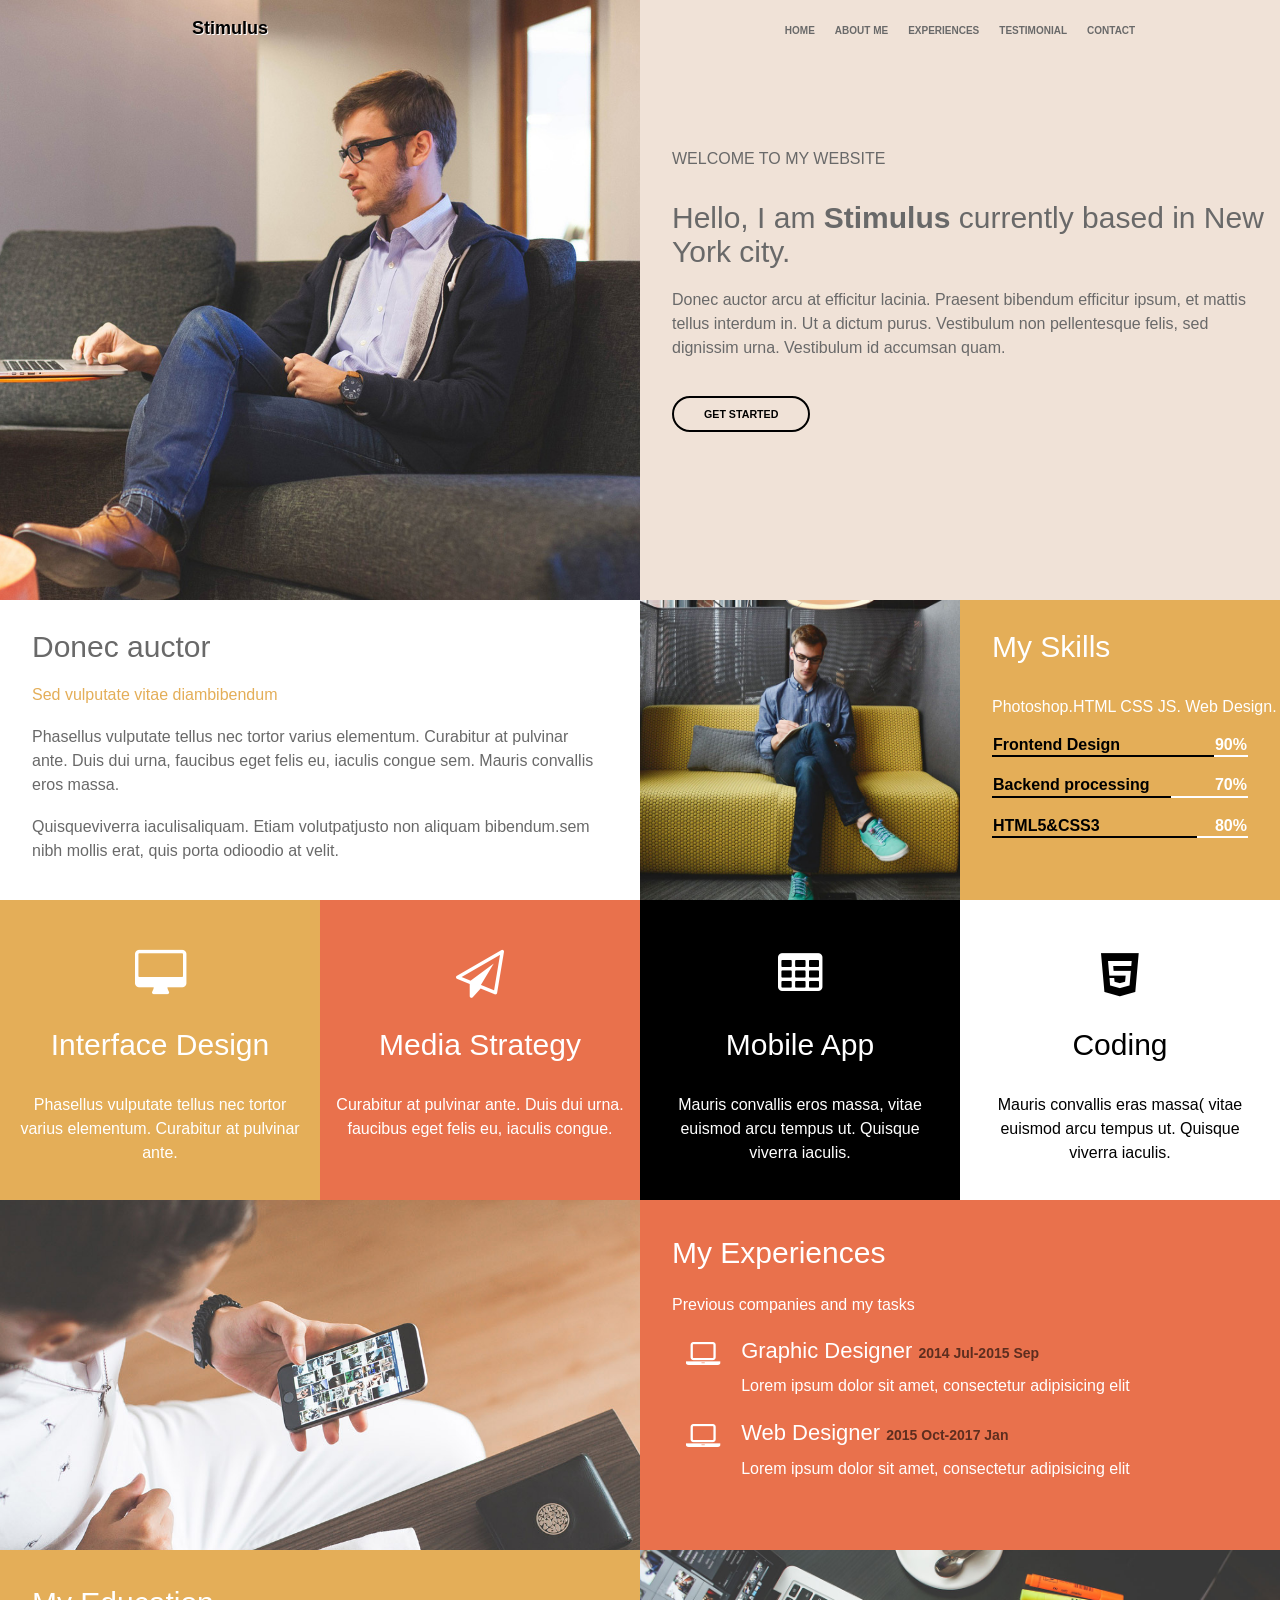
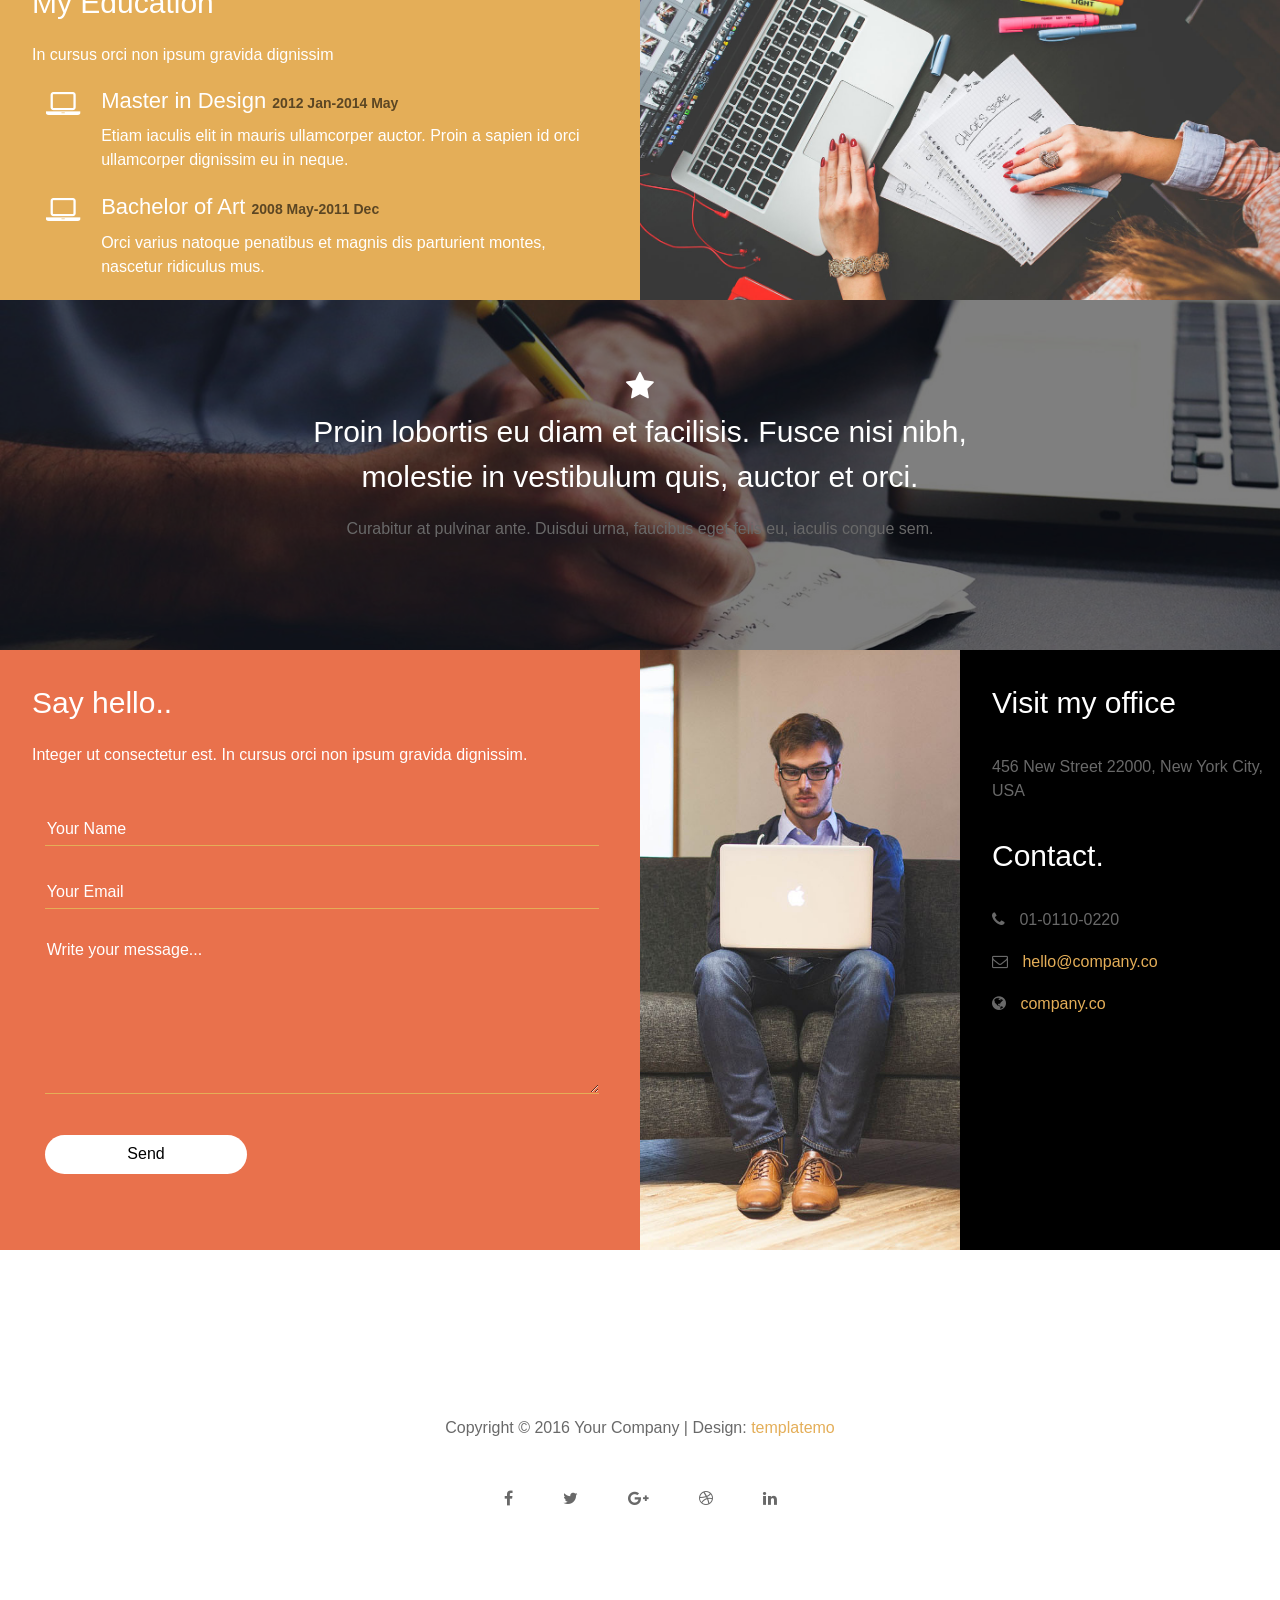
<file: test page_финал по БЭМ/index.html>
<!DOCTYPE html>
<html>

<head>
    <meta charset="utf-8">
    <title>Пробная страничка</title>
    <link rel="stylesheet" href="styles/normalize.css">
    <link rel="stylesheet" href="fonts/font-awesome.css">
    <link rel="stylesheet" href="fonts/font-awesome.min.css">

    <link rel="stylesheet" href="styles/body-page.css">

    <link rel="stylesheet" href="styles/header/header-base.css">
    <link rel="stylesheet" href="styles/header/header-base__logo.css">
    <link rel="stylesheet" href="styles/header/header-base__nav.css">
    <link rel="stylesheet" href="styles/header/nav-list/nav-list.css">
    <link rel="stylesheet" href="styles/header/nav-list/nav-list__stroka.css">
    <link rel="stylesheet" href="styles/header/nav-list/nav-list__link.css">

    <link rel="stylesheet" href="styles/main/main-base.css">

    <link rel="stylesheet" href="styles/main/blok-100-base/blok-100-base.css">
    <link rel="stylesheet" href="styles/main/blok-100-base/blok-100-base_heigh_350.css">
    <link rel="stylesheet" href="styles/main/blok-100-base/blok-100-base_back_picture6.css">
    <link rel="stylesheet" href="styles/main/blok-100-base/blok-100-base_back_shadow.css">
    <link rel="stylesheet" href="styles/main/blok-100-base/blok-100-base__text-style-big.css">
    <link rel="stylesheet" href="styles/main/blok-100-base/blok-100-base__text-style-small.css">


    <link rel="stylesheet" href="styles/main/blok-50-base/blok-50-base.css">
    <link rel="stylesheet" href="styles/main/blok-50-base/blok-50-base_heigh_300.css">
    <link rel="stylesheet" href="styles/main/blok-50-base/blok-50-base_heigh_350.css">
    <link rel="stylesheet" href="styles/main/blok-50-base/blok-50-base_heigh_600.css">
    <link rel="stylesheet" href="styles/main/blok-50-base/blok-50-base_back_picture3.css">
    <link rel="stylesheet" href="styles/main/blok-50-base/blok-50-base_back_picture4.css">
    <link rel="stylesheet" href="styles/main/blok-50-base/blok-50-base_back_picture5.css">
    <link rel="stylesheet" href="styles/main/blok-50-base/blok-50-base_back_color-bej.css">
    <link rel="stylesheet" href="styles/main/blok-50-base/blok-50-base_back_color-yellow.css">
    <link rel="stylesheet" href="styles/main/blok-50-base/blok-50-base_back_color-orange.css">
    <link rel="stylesheet" href="styles/main/blok-50-base/blok-50-base__text.css">
    <link rel="stylesheet" href="styles/main/blok-50-base/blok-50-base__text_heigh.css">
    <link rel="stylesheet" href="styles/main/blok-50-base/blok-50-base__text_gray.css">
    <link rel="stylesheet" href="styles/main/blok-50-base/blok-50-base__text_white.css">
    <link rel="stylesheet" href="styles/main/blok-50-base/blok-50-base__text_gold.css">
    <link rel="stylesheet" href="styles/main/blok-50-base/blok-50-base__button-start.css">
    <link rel="stylesheet" href="styles/main/blok-50-base/table-info/table-info.css">
    <link rel="stylesheet" href="styles/main/blok-50-base/table-info/table-info__sign.css">
    <link rel="stylesheet" href="styles/main/blok-50-base/table-info/table-info__text.css">
    <link rel="stylesheet" href="styles/main/blok-50-base/table-info/table-info__text_big.css">
    <link rel="stylesheet" href="styles/main/blok-50-base/table-info/table-info__text_style-bold.css">
    <link rel="stylesheet" href="styles/main/blok-50-base/form-ask/form-ask.css">
    <link rel="stylesheet" href="styles/main/blok-50-base/form-ask/form-ask__pole.css">
    <link rel="stylesheet" href="styles/main/blok-50-base/form-ask/form-ask__area.css">
    <link rel="stylesheet" href="styles/main/blok-50-base/form-ask/form-ask__button-submit.css">

    <link rel="stylesheet" href="styles/main/blok-25-base/blok-25-base.css">
    <link rel="stylesheet" href="styles/main/blok-25-base/blok-25-base_heigh_300.css">
    <link rel="stylesheet" href="styles/main/blok-25-base/blok-25-base_heigh_600.css">
    <link rel="stylesheet" href="styles/main/blok-25-base/blok-25-base_back_picture1.css">
    <link rel="stylesheet" href="styles/main/blok-25-base/blok-25-base_back_picture2.css">
    <link rel="stylesheet" href="styles/main/blok-25-base/blok-25-base_back_color-yellow.css">
    <link rel="stylesheet" href="styles/main/blok-25-base/blok-25-base_back_color-orange.css">
    <link rel="stylesheet" href="styles/main/blok-25-base/blok-25-base_back_color-black.css">
    <link rel="stylesheet" href="styles/main/blok-25-base/blok-25-base__text.css">
    <link rel="stylesheet" href="styles/main/blok-25-base/blok-25-base__text_heigh.css">
    <link rel="stylesheet" href="styles/main/blok-25-base/blok-25-base__text_white.css">
    <link rel="stylesheet" href="styles/main/blok-25-base/blok-25-base__text_gray.css">
    <link rel="stylesheet" href="styles/main/blok-25-base/blok-25-base__text_center.css">
    <link rel="stylesheet" href="styles/main/blok-25-base/blok-25-base__text_gold.css">
    <link rel="stylesheet" href="styles/main/blok-25-base/table-skills/table-skills.css">
    <link rel="stylesheet" href="styles/main/blok-25-base/table-skills/table-skills__cell-name-90.css">
    <link rel="stylesheet" href="styles/main/blok-25-base/table-skills/table-skills__cell-number.css">
    <link rel="stylesheet" href="styles/main/blok-25-base/table-skills/table-skills__cell-name-70.css">
    <link rel="stylesheet" href="styles/main/blok-25-base/table-skills/table-skills__cell-name-80.css">
    <link rel="stylesheet" href="styles/main/blok-25-base/blok-25-base__sign.css">
    <link rel="stylesheet" href="styles/main/blok-25-base/blok-25-base__link.css">

    <link rel="stylesheet" href="styles/footer/footer-base.css">
    <link rel="stylesheet" href="styles/footer/footer-base__text.css">
    <link rel="stylesheet" href="styles/footer/footer-base__text_gray.css">
    <link rel="stylesheet" href="styles/footer/footer-base__text_gold.css">
    <link rel="stylesheet" href="styles/footer/social-list/social-list.css">
    <link rel="stylesheet" href="styles/footer/social-list/social-list__stroka.css">
    <link rel="stylesheet" href="styles/footer/social-list/social-list__link.css">

</head>

<body class="body-page">

    <!-- хедер -->
    <header class="header-base">
        <div class="header-base__logo">Stimulus</div>
        <nav class="header-base__nav">
            <ul class="nav-list">
                <li class="nav-list__stroka">
                    <a class="nav-list__link" href="#">HOME</a></li>
                <li class="nav-list__stroka">
                    <a class="nav-list__link" href="#">ABOUT ME</a></li>
                <li class="nav-list__stroka">
                    <a class="nav-list__link" href="#">EXPERIENCES</a></li>
                <li class="nav-list__stroka">
                    <a class="nav-list__link" href="#">TESTIMONIAL</a></li>
                <li class="nav-list__stroka">
                    <a class="nav-list__link" href="#">CONTACT</a>
                </li>
            </ul>
        </nav>
    </header>

    <main class="main-base">

        <!-- блок №1 -->
        <div class="blok-50-base blok-50-base_heigh_600 blok-50-base_back_picture5"></div>

        <!-- блок №2 -->
        <div class="blok-50-base blok-50-base_heigh_600 blok-50-base_back_color-bej">
            <br><br><br><br><br><br><br>
            <p class="blok-50-base__text blok-50-base__text_gray">WELCOME TO MY WEBSITE</p>
            <p class="blok-50-base__text_heigh blok-50-base__text_gray">Hello, I am <strong> Stimulus </strong>currently
                based in New York city.
            </p>
            <p class="blok-50-base__text blok-50-base__text_gray">Donec auctor arcu at efficitur lacinia. Praesent
                bibendum efficitur ipsum, et mattis tellus interdum in. Ut a dictum purus. Vestibulum non pellentesque
                felis, sed dignissim urna. Vestibulum id accumsan quam.
            </p>
            <button class="blok-50-base__button-start">GET STARTED</button>
        </div>

        <!-- блок №3 -->
        <div class="blok-50-base blok-50-base_heigh_300">
            <p class="blok-50-base__text_heigh blok-50-base__text_gray">Donec auctor</p>
            <p class="blok-50-base__text blok-50-base__text_gold">Sed vulputate vitae diambibendum</p>
            <p class="blok-50-base__text blok-50-base__text_gray">Phasellus vulputate tellus nec tortor varius
                elementum. Curabitur at pulvinar ante. Duis dui urna, faucibus eget felis eu, iaculis congue sem. Mauris
                convallis eros massa.
            </p>
            <p class="blok-50-base__text blok-50-base__text_gray">Quisqueviverra iaculisaliquam. Etiam volutpatjusto non
                aliquam bibendum.sem nibh mollis erat, quis porta odioodio at velit.</p>
        </div>

        <!-- блок №4 -->
        <div class="blok-25-base blok-25-base_heigh_300 blok-25-base_back_picture1"></div>

        <!-- блок №5 -->
        <div class="blok-25-base blok-25-base_heigh_300 blok-25-base_back_color-yellow">
            <p class="blok-25-base__text_heigh blok-25-base__text_white">My Skills</p>
            <p class="blok-25-base__text blok-25-base__text_white">Photoshop.HTML CSS JS. Web Design.</p>
            <table class="table-skills">
                <tr>
                    <td class="table-skills__cell-name-90">Frontend Design</td>
                    <td class="table-skills__cell-number">90%</td>
                </tr>
            </table><br>
            <table class="table-skills">
                <tr>
                    <td class="table-skills__cell-name-70">Backend processing</td>
                    <td class="table-skills__cell-number">70%</td>
                </tr>
            </table><br>
            <table class="table-skills">
                <tr>
                    <td class="table-skills__cell-name-80">HTML5&CSS3</td>
                    <td class="table-skills__cell-number">80%</td>
                </tr>
            </table>
        </div>

        <!-- блок №6 -->
        <div class="blok-25-base blok-25-base_heigh_300 blok-25-base_back_color-yellow">
            <p class="blok-25-base__sign blok-25-base__text_white">
                <i class="fa fa-desktop fa-3x" aria-hidden="true"></i>
            </p>
            <p class="blok-25-base__text_heigh blok-25-base__text_white blok-25-base__text_center">Interface Design</p>
            <p class="blok-25-base__text blok-25-base__text_white blok-25-base__text_center">Phasellus vulputate tellus
                nec tortor varius elementum. Curabitur at pulvinar ante.</p>
        </div>

        <!-- блок №7 -->
        <div class="blok-25-base blok-25-base_heigh_300 blok-25-base_back_color-orange">
            <p class="blok-25-base__sign blok-25-base__text_white">
                <i class="fa fa-paper-plane-o fa-3x" aria-hidden="true"></i>
            </p>
            <p class="blok-25-base__text_heigh blok-25-base__text_white blok-25-base__text_center">Media Strategy</p>
            <p class="blok-25-base__text blok-25-base__text_white blok-25-base__text_center">Curabitur at pulvinar ante.
                Duis dui urna. faucibus eget felis eu, iaculis congue.
            </p>
        </div>

        <!-- блок №8 -->
        <div class="blok-25-base blok-25-base_heigh_300 blok-25-base_back_color-black">
            <p class="blok-25-base__sign blok-25-base__text_white">
                <i class="fa fa-table fa-3x" aria-hidden="true"></i>
            </p>
            <p class="blok-25-base__text_heigh blok-25-base__text_white blok-25-base__text_center">Mobile App</p>
            <p class="blok-25-base__text blok-25-base__text_white blok-25-base__text_center">Mauris convallis eros
                massa, vitae euismod arcu tempus ut. Quisque viverra iaculis.</p>
        </div>

        <!-- блок №9 -->
        <div class="blok-25-base blok-25-base_heigh_300">
            <p class="blok-25-base__sign">
                <i class="fa fa-html5 fa-3x" aria-hidden="true"></i>
            </p>
            <p class="blok-25-base__text_heigh blok-25-base__text_center">Coding</p>
            <p class="blok-25-base__text blok-25-base__text_center">Mauris convallis eras massa( vitae euismod arcu
                tempus ut. Quisque viverra iaculis.</p>
        </div>

        <!-- блок №10 -->
        <div class="blok-50-base blok-50-base_heigh_350 blok-50-base_back_picture4"></div>

        <!-- блок №11 -->
        <div class="blok-50-base blok-50-base_heigh_350 blok-50-base_back_color-orange">
            <p class="blok-50-base__text blok-50-base__text_heigh blok-50-base__text_white">My Experiences</p>
            <p class="blok-50-base__text blok-50-base__text_white">Previous companies and my tasks</p>
            <table class="table-info">
                <tr>
                    <td rowspan="2" class="table-info__sign"><i class="fa fa-laptop fa-2x" aria-hidden="true"></i></td>
                    <td class="table-info__text_big">Graphic Designer <span class="table-info__text_style-bold">2014
                            Jul-2015
                            Sep</span></td>
                </tr>
                <tr>
                    <td class="table-info__text">Lorem ipsum dolor sit amet, consectetur adipisicing elit</td>
                </tr>
            </table>
            <table class="table-info">
                <tr>
                    <td rowspan="2" class="table-info__sign"><i class="fa fa-laptop fa-2x" aria-hidden="true"></i></td>
                    <td class="table-info__text_big">Web Designer <span class="table-info__text_style-bold">2015
                            Oct-2017
                            Jan</span>
                    </td>
                </tr>
                <tr>
                    <td class="table-info__text">Lorem ipsum dolor sit amet, consectetur adipisicing elit</td>
                </tr>
            </table>
        </div>

        <!-- блок №12 -->
        <div class="blok-50-base blok-50-base_heigh_350 blok-50-base_back_color-yellow">
            <p class="blok-50-base__text blok-50-base__text_heigh blok-50-base__text_white">My Education</p>
            <p class="blok-50-base__text blok-50-base__text_white">In cursus orci non ipsum gravida dignissim</p>
            <table class="table-info">
                <tr>
                    <td rowspan="2" class="table-info__sign"><i class="fa fa-laptop fa-2x" aria-hidden="true"></i></td>
                    <td class="table-info__text_big">Master in Design <span class="table-info__text_style-bold">2012
                            Jan-2014
                            May</span></td>
                </tr>
                <tr>
                    <td class="table-info__text">Etiam iaculis elit in mauris ullamcorper auctor. Proin a sapien id orci
                        ullamcorper dignissim eu in neque.</td>
                </tr>
            </table>
            <table class="table-info">
                <tr>
                    <td rowspan="2" class="table-info__sign"><i class="fa fa-laptop fa-2x" aria-hidden="true"></i></td>
                    <td class="table-info__text_big">Bachelor of Art <span class="table-info__text_style-bold">2008
                            May-2011
                            Dec</span>
                    </td>
                </tr>
                <tr>
                    <td class="table-info__text">Orci varius natoque penatibus et magnis dis parturient montes, nascetur
                        ridiculus mus.

                    </td>
                </tr>
            </table>
        </div>

        <!-- блок №13 -->
        <div class="blok-50-base blok-50-base_heigh_350 blok-50-base_back_picture3">
        </div>

        <!-- блок №14 -->
        <div class="blok-100-base blok-100-base_heigh_350 blok-100-base_back_picture6">
            <div class="blok-100-base_back_shadow">
                <p class="blok-100-base__text-style-big">
                    <i class="fa fa-star" aria-hidden="true"></i>
                    <br> Proin lobortis eu diam et facilisis. Fusce nisi nibh,<br> molestie in vestibulum quis, auctor
                    et orci.
                </p>
                <p class="blok-100-base__text-style-small">
                    Curabitur at pulvinar ante. Duisdui urna, faucibus eget felis eu, iaculis congue sem.
                </p>
            </div>
        </div>

        <!-- блок №15 -->
        <div class="blok-50-base blok-50-base_heigh_600 blok-50-base_back_color-orange">
            <p class="blok-50-base__text blok-50-base__text_heigh blok-50-base__text_white">Say hello..</p>
            <p class="blok-50-base__text blok-50-base__text_white">Integer ut consectetur est. In cursus orci non ipsum
                gravida dignissim.</p>
            <form class="form-ask" action="" method="GET">
                <input class="form-ask__pole" type="text" name="nick" placeholder="Your Name"><br>
                <input class="form-ask__pole" type="email" name="email" placeholder="Your Email" autocomplete="off"><br>
                <textarea class="form-ask__area" name="note" placeholder="Write your message..."></textarea><br>
                <br><br>
                <input class="form-ask__button-submit" type="submit" value="Send">
            </form>
        </div>

        <!-- блок №16 -->
        <div class="blok-25-base blok-25-base_heigh_600 blok-25-base_back_picture2"></div>

        <!-- блок №17 -->
        <div class="blok-25-base blok-25-base_heigh_600 blok-25-base_back_color-black">
            <p class="blok-25-base__text blok-25-base__text_heigh  blok-25-base__text_white">Visit my office</p>
            <p class="blok-25-base__text blok-25-base__text_gray">456 New Street 22000, New York City, USA</p>
            <p class="blok-25-base__text blok-25-base__text_heigh  blok-25-base__text_white">Contact.</p>
            <p class="blok-25-base__text blok-25-base__text_gray">
                <a class="blok-25-base__link" href="tel: 0101100220"><i class="fa fa-phone" aria-hidden="true"></i>
                    01-0110-0220</a></p>
            <p class="blok-25-base__text blok-25-base__text_gray">
                <a class="blok-25-base__link" href="mailto: hello@company.co"><i class="fa fa-envelope-o"
                        aria-hidden="true"></i>
                    <spin class="blok-25-base__text_gold">hello@company.co</spin>
                </a></p>
            <p class="blok-25-base__text blok-25-base__text_gray">
                <a class="blok-25-base__link" href="skype: company.co"><i class="fa fa-globe" aria-hidden="true"></i>
                    <spin class="blok-25-base__text_gold"> company.co</spin>
                </a></p>
        </div>

    </main>

    <footer class="footer-base">
        <!-- футер -->
        <p class="footer-base__text footer-base__text_gray">Copyright © 2016 Your Company | Design:
            <spin class="footer-base__text footer-base__text_gold">
                templatemo</spin>
        </p><br>
        <ul class="social-list">
            <li class="social-list__stroka">
                <a class="social-list__link" href="https://www.facebook.com/" target="_blank"><i class="fa fa-facebook"
                        aria-hidden="true"></i></a></li>
            <li class="social-list__stroka">
                <a class="social-list__link" href="https://twitter.com/" target="_blank"><i class="fa fa-twitter"
                        aria-hidden="true"></i></a></li>
            <li class="social-list__stroka">
                <a class="social-list__link" href="https://accounts.google.com/" target="_blank"><i
                        class="fa fa-google-plus" aria-hidden="true"></i></a></li>
            <li class="social-list__stroka">
                <a class="social-list__link" href="https://dribbble.com/" target="_blank"><i class="fa fa-dribbble"
                        aria-hidden="true"></i></a></li>
            <li class="social-list__stroka">
                <a class="social-list__link" href="https://www.linkedin.com/" target="_blank"><i class="fa fa-linkedin"
                        aria-hidden="true"></i></a></li>
        </ul>
    </footer>

</body>

</html>
</file>
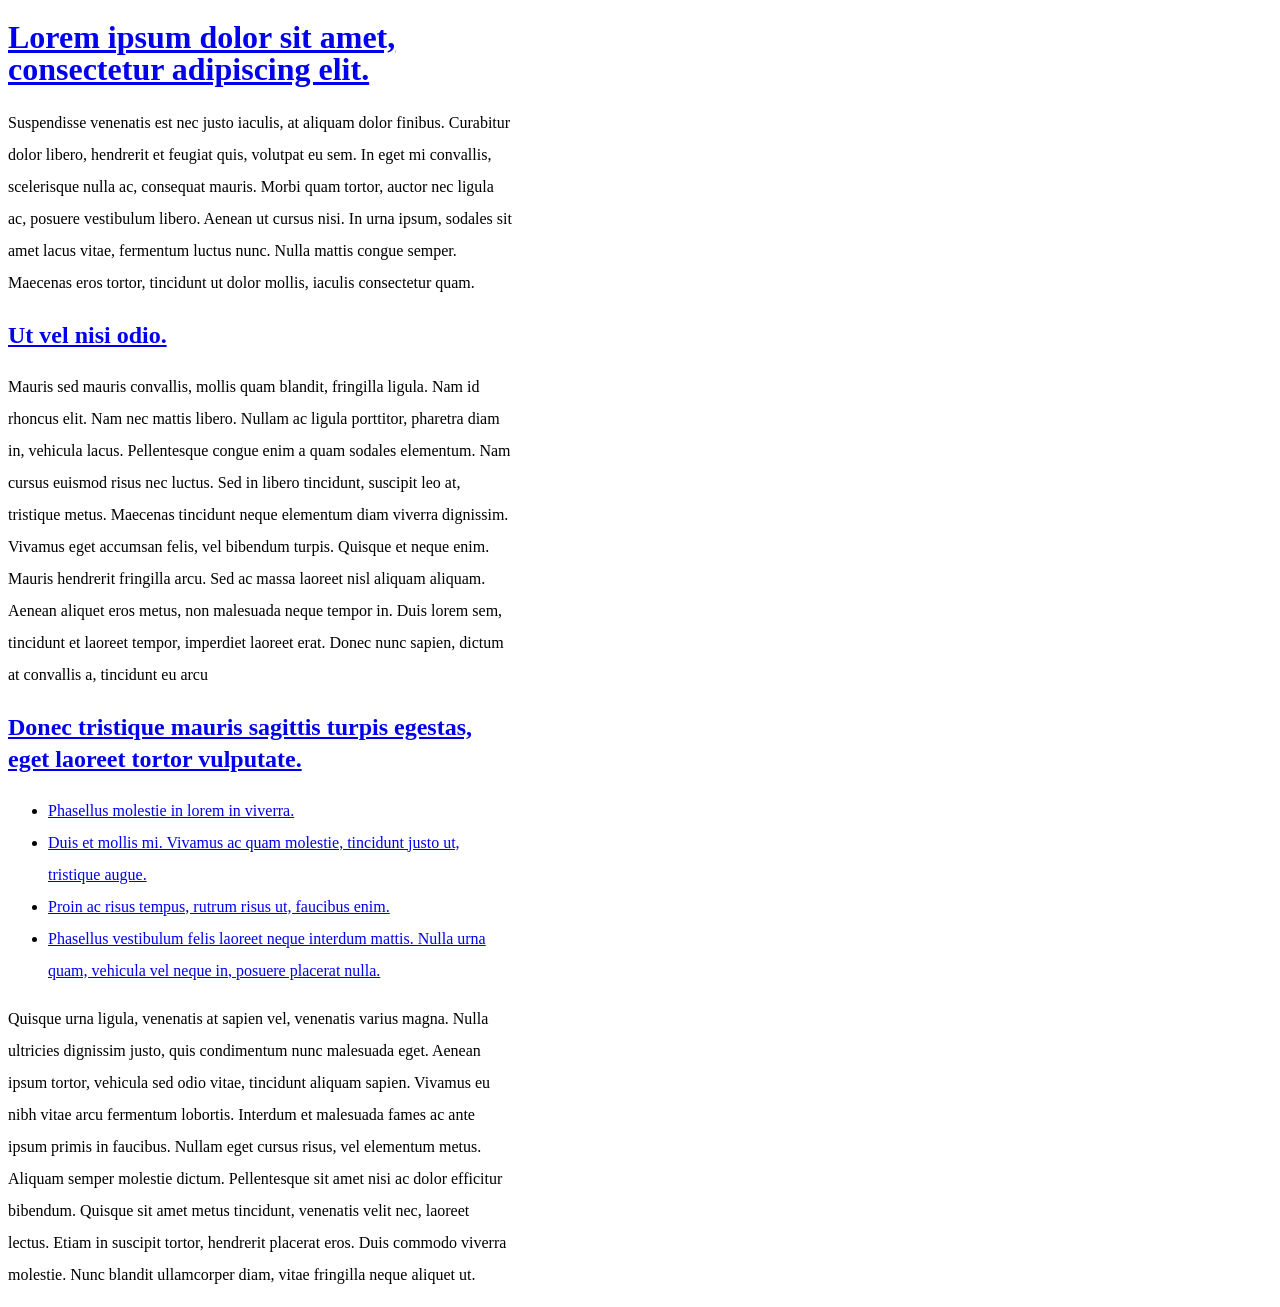
<file: T2/t2.html>
<!DOCTYPE html>
<html>
  <head>
    <meta charset="utf-8">
    <title>Проба 2</title>
    <style>
    .mystyle {
      width: 40%;
      line-height: 200%
    }
    </style>
  </head>
  <body>
   <div class="mystyle">
    <h1> <a name="top" href="https://ru.wikipedia.org/wiki/Lorem_ipsum">Lorem ipsum dolor sit amet, consectetur adipiscing elit.</a></h1>
    <p>Suspendisse venenatis est nec justo iaculis, at aliquam dolor finibus. Curabitur dolor libero, hendrerit et feugiat quis, volutpat eu sem. In eget mi convallis, scelerisque nulla ac, consequat mauris. Morbi quam tortor, auctor nec ligula ac, posuere vestibulum libero. Aenean ut cursus nisi. In urna ipsum, sodales sit amet lacus vitae, fermentum luctus nunc. Nulla mattis congue semper. Maecenas eros tortor, tincidunt ut dolor mollis, iaculis consectetur quam.</p>
    <h2> <a href="https://ru.wikipedia.org/wiki/Lorem_ipsum">Ut vel nisi odio.</a></h2>
    <p>Mauris sed mauris convallis, mollis quam blandit, fringilla ligula. Nam id rhoncus elit. Nam nec mattis libero. Nullam ac ligula porttitor, pharetra diam in, vehicula lacus. Pellentesque congue enim a quam sodales elementum. Nam cursus euismod risus nec luctus. Sed in libero tincidunt, suscipit leo at, tristique metus. Maecenas tincidunt neque elementum diam viverra dignissim. Vivamus eget accumsan felis, vel bibendum turpis. Quisque et neque enim. Mauris hendrerit fringilla arcu. Sed ac massa laoreet nisl aliquam aliquam. Aenean aliquet eros metus, non malesuada neque tempor in. Duis lorem sem, tincidunt et laoreet tempor, imperdiet laoreet erat. Donec nunc sapien, dictum at convallis a, tincidunt eu arcu</p>
    <h2> <a href="https://ru.wikipedia.org/wiki/Lorem_ipsum" target="_blank">Donec tristique mauris sagittis turpis egestas, eget laoreet tortor vulputate.</a></h2>
    <ul>
      <li><a href="https://ru.wikipedia.org/wiki/Lorem_ipsum" target="_blank">Phasellus molestie in lorem in viverra.</a></li>
      <li><a href="https://ru.wikipedia.org/wiki/Lorem_ipsum" target="_blank">Duis et mollis mi. Vivamus ac quam molestie, tincidunt justo ut, tristique augue.</a></li>
      <li><a href="https://ru.wikipedia.org/wiki/Lorem_ipsum" target="_blank">Proin ac risus tempus, rutrum risus ut, faucibus enim.</a></li>
      <li ><a transition href="#top">Phasellus vestibulum felis laoreet neque interdum mattis. Nulla urna quam, vehicula vel neque in, posuere placerat nulla.</a></li>
    </ul>
    <p>Quisque urna ligula, venenatis at sapien vel, venenatis varius magna. Nulla ultricies dignissim justo, quis condimentum nunc malesuada eget. Aenean ipsum tortor, vehicula sed odio vitae, tincidunt aliquam sapien. Vivamus eu nibh vitae arcu fermentum lobortis. Interdum et malesuada fames ac ante ipsum primis in faucibus. Nullam eget cursus risus, vel elementum metus. Aliquam semper molestie dictum. Pellentesque sit amet nisi ac dolor efficitur bibendum. Quisque sit amet metus tincidunt, venenatis velit nec, laoreet lectus. Etiam in suscipit tortor, hendrerit placerat eros. Duis commodo viverra molestie. Nunc blandit ullamcorper diam, vitae fringilla neque aliquet ut.</p>
   </div>
  </body>
</html>
</file>
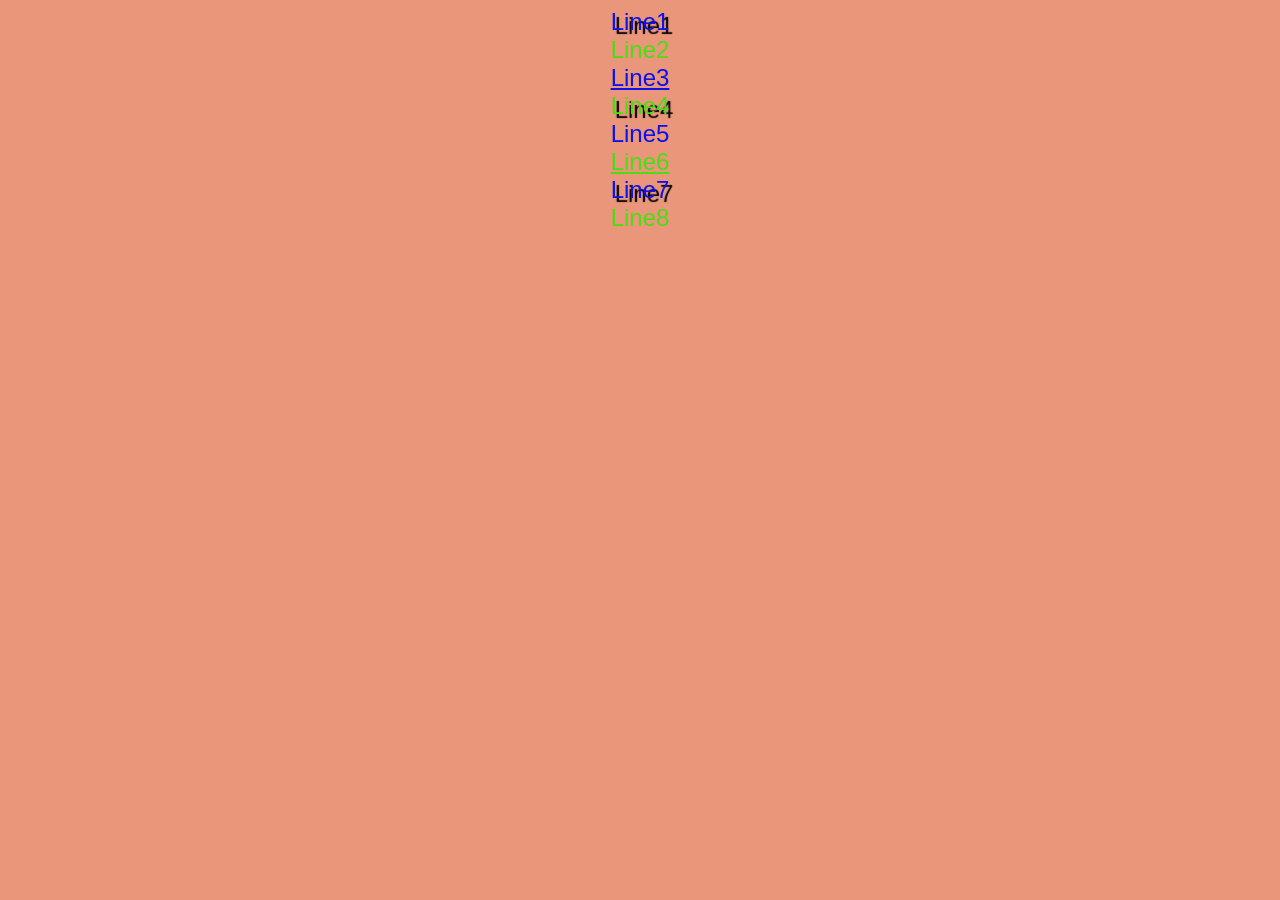
<file: T3/t3.html>
<!DOCTYPE html>
<html>
  <head>
    <meta charset="utf-8">
    <title>Проба 3</title>
    <link rel="stylesheet" href="style.css">
  </head>
  <body>
   <div>Line1</div>
   <div>Line2</div>
   <div>Line3</div>
   <div>Line4</div>
   <div>Line5</div>
   <div>Line6</div>
   <div>Line7</div>
   <div>Line8</div>
  </body>
</html>
</file>
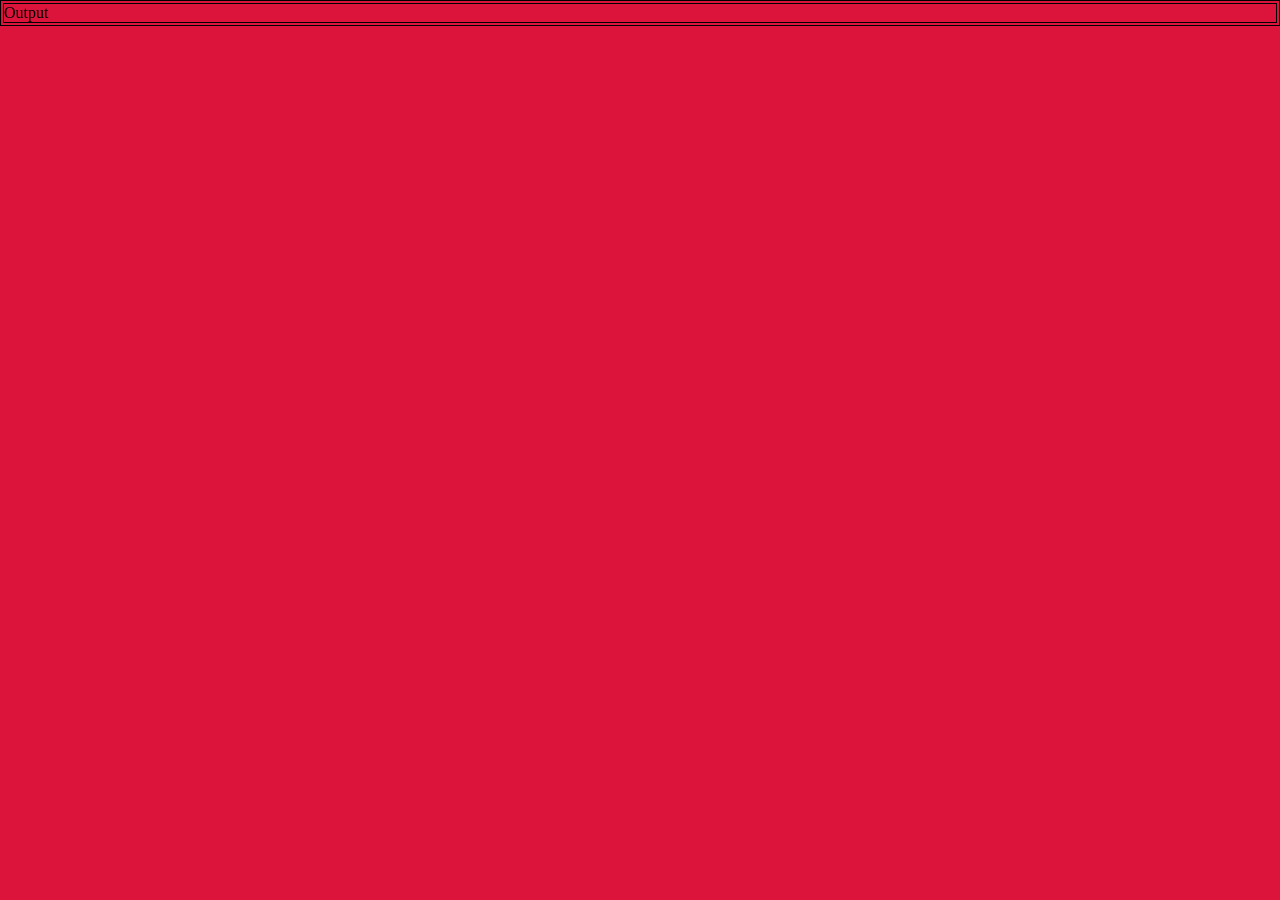
<file: T4/bannerNo.html>
<!DOCTYPE html>
<html>
  <head>
    <meta charset="utf-8">
    <title>БаннерНет></title>
    <link rel="stylesheet" href="style.css">
  </head>
  <body class="bannerNo">
   <div >Output</div>
  </body>
</html>
</file>
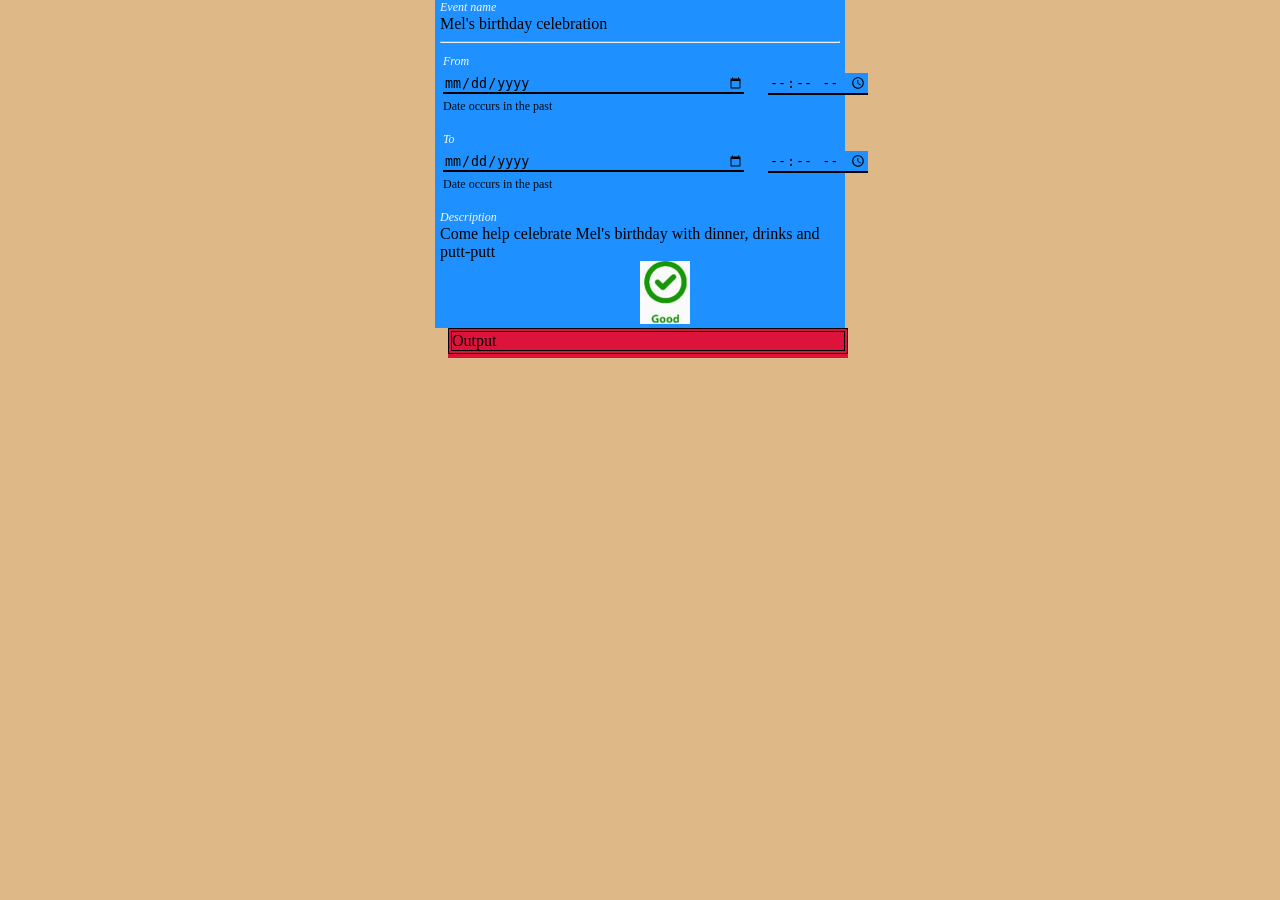
<file: T4/t4.html>
<!DOCTYPE html>
<html>
  <head>
    <meta charset="utf-8">
    <title>Проба 4</title>
    <link rel="stylesheet" href="style.css">
  </head>
  <body>
   <form action="" method="GET">
      <div class="tit">Event name</div>
      <div>Mel's birthday celebration</div>
      <hr>
      <table >
        <tr >
            <td colspan="2" class="tit">
             <label for="From">From</label>
           </td>
        </tr>
        <tr >
            <td><input  id="From" class="col1" type="date" name="dd"> </td>
            <td><input class="col2" type="time" name="dd"> </td>
        </tr>
        <tr >
            <td colspan="2" class="und">Date occurs in the past</th>
        </tr>
        <tr >
            <td colspan="2" class="tit2">
              <label for="To">To</label>
            </td>
        </tr>
        <tr >
            <td><input id="To" class="col1" type="date" name="dd"> </td>
            <td><input class="col2" type="time" name="dd"> </td>
        </tr>
        <tr >
            <td colspan="2" class="und">Date occurs in the past</th>
        </tr>
      </table>
      <div class="tit2">Description</div>
      <div>Come help celebrate Mel's birthday with dinner, drinks and putt-putt</div>
      <a href="bannerYes.html" target="aaa">
        <img src="button.JPG" alt="" width="50px">
      </a>
   </form>
   <iframe src="bannerNo.html" width="400px" height="30px" name="aaa"></iframe>

  </body>
</html>
</file>
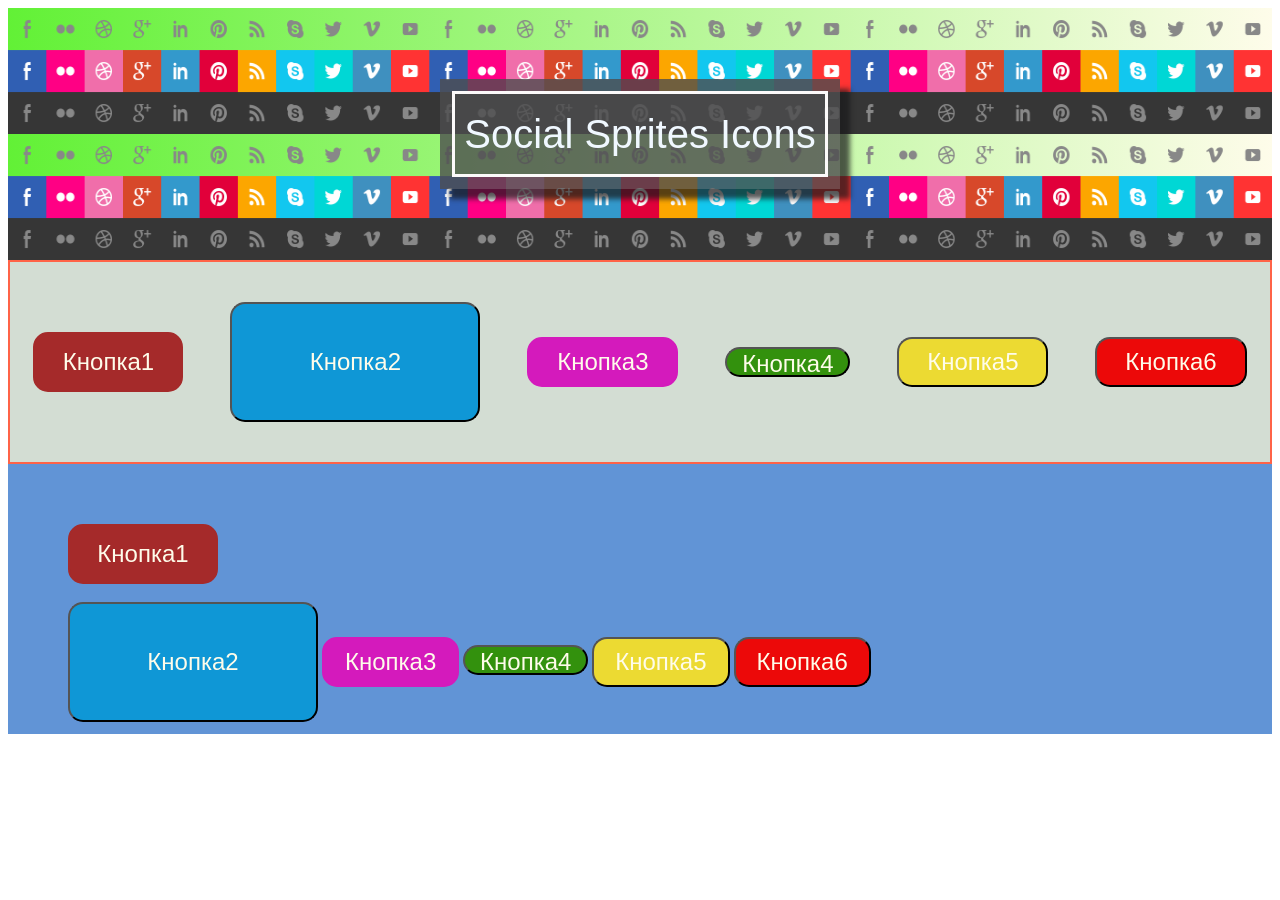
<file: T5/t5.html>
<!DOCTYPE html>
<html>
  <head>
    <meta charset="utf-8">
    <title>Проба 5</title>
    <link rel="stylesheet" href="style.css">
  </head>
  <body>
   <header >
    <div class="pic">  
      <div class="transporant">
        <span class="fraza">Social Sprites Icons</span>
      </div>
   </div>
   </header>
  <div class="content">
    <button class="but1">Кнопка1</button>
    <button class="but2">Кнопка2</button>
    <button class="but3">Кнопка3</button>
    <button class="but4">Кнопка4</button>
    <button class="but5">Кнопка5</button>
    <button class="but6">Кнопка6</button>
  </div>
  <footer>
      <button class="but1">Кнопка1</button>
      <br>
      <br>
      <button class="but2">Кнопка2</button>
      <button class="but3">Кнопка3</button>
      <button class="but4">Кнопка4</button>
      <button class="but5">Кнопка5</button>
      <button class="but6">Кнопка6</button>

  </footer>

  </body>
</html>
</file>
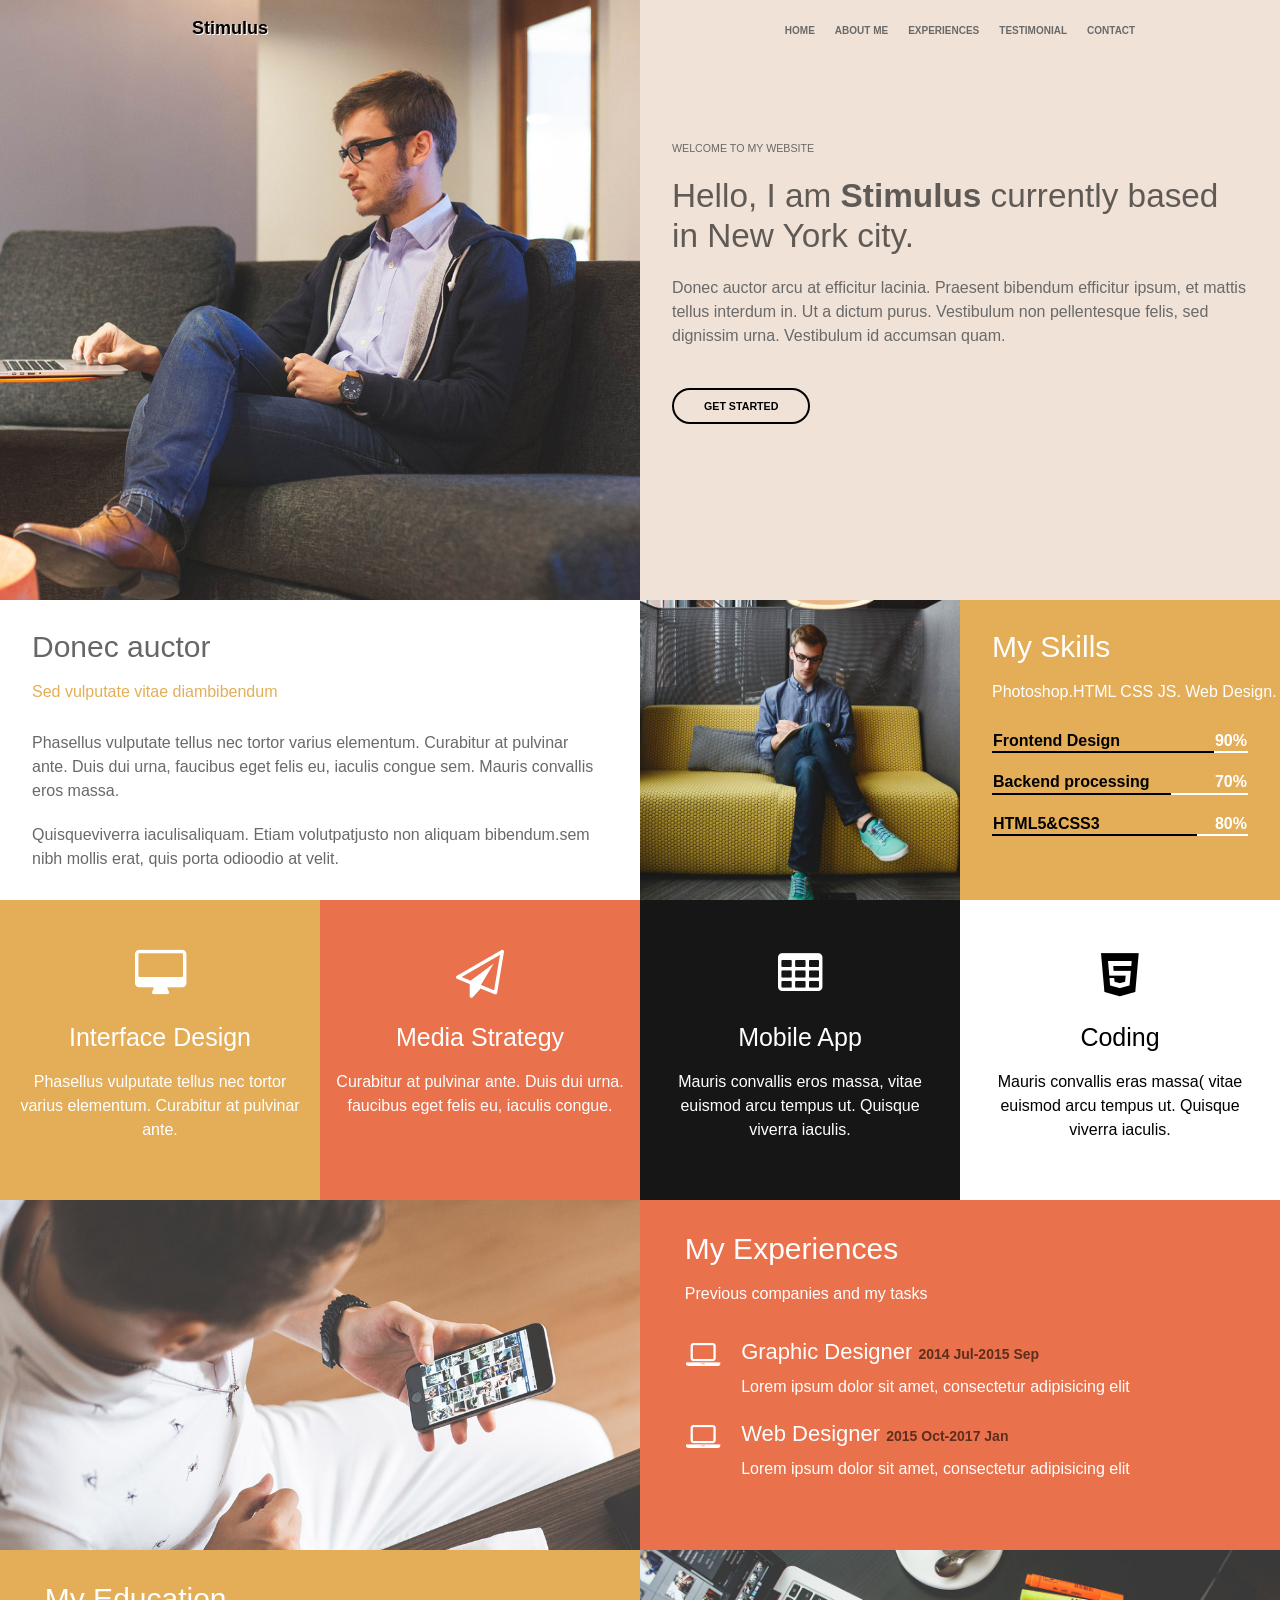
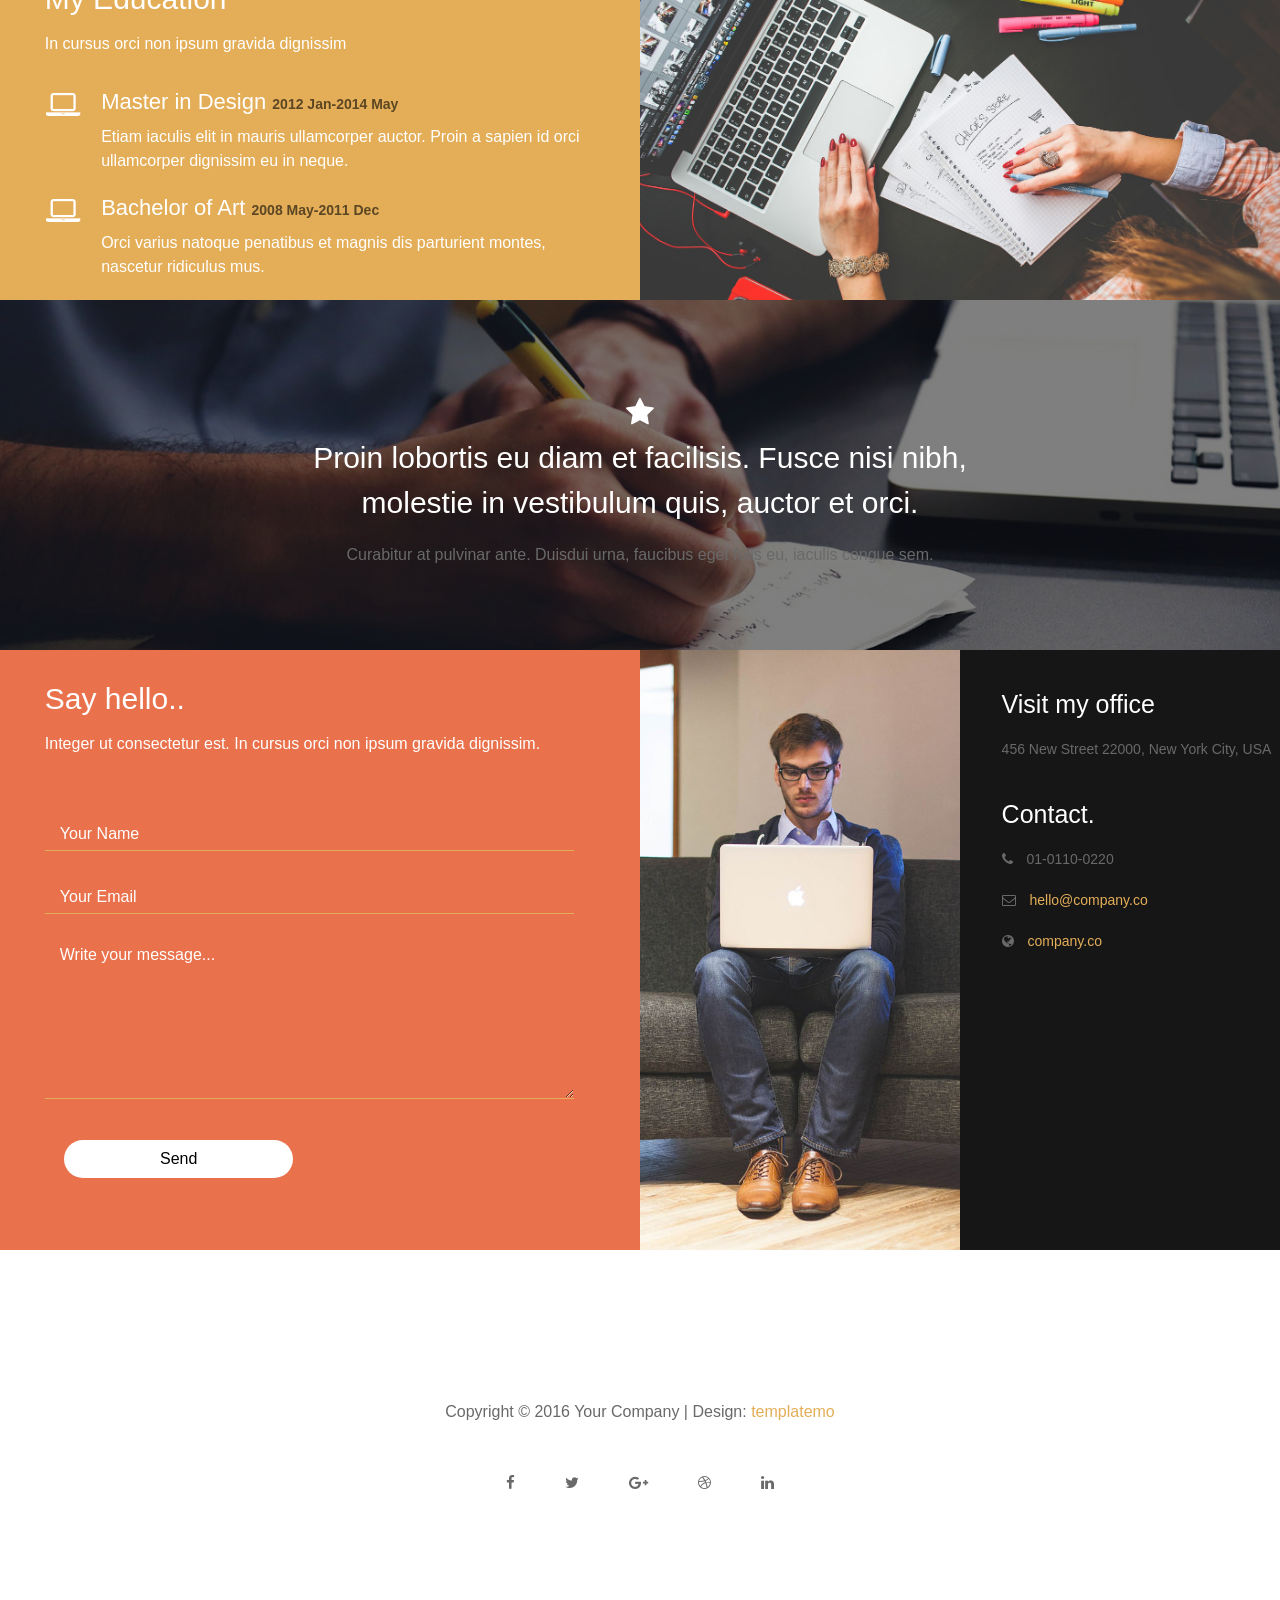
<file: Html CSS/proba/proba.html>
<!DOCTYPE html>
<html>

<head>
   <meta charset="utf-8">
   <title>Пробная страничка</title>
   <link rel="stylesheet" href="normalize.css">
   <link rel="stylesheet" href="style.css">
   <link rel="stylesheet" href="text.css">
   <link rel="stylesheet" href="font-awesome-4.7.0/css/font-awesome.css">
   <link rel="stylesheet" href="font-awesome-4.7.0/css/font-awesome.min.css">
   <link rel="stylesheet" href="media.css">
   


</head>

<body>
   <header class="set-flex">
      <div class="blok-header blok_1_text">Stimulus</div>
      <div class="blok-header">
         <ul class="spisok set-flex">
            <li class="str pad"><a class="link gold-link" href="#">HOME</a></li>
            <li class="str pad"><a class="link gold-link" href="#">ABOUT ME</a></li>
            <li class="str pad"><a class="link gold-link" href="#">EXPERIENCES</a></li>
            <li class="str pad"><a class="link gold-link" href="#">TESTIMONIAL</a></li>
            <li class="str pad"><a class="link gold-link" href="#">CONTACT</a></li>
         </ul>
      </div>
   </header>




   <div class="set-flex">
      <div class="blok_1">
         <!-- <p class="blok_1_text">Stimulus</p> -->
      </div>

      <div class="blok_2">
         <!-- <ul>
            <li><a href="#" id="Home">HOME</a></li>
            <li><a href="#">ABOUT ME</a></li>
            <li><a href="#">EXPERIENCES</a></li>
            <li><a href="#">TESTIMONIAL</a></li>
            <li><a href="#">CONTACT</a></li>
         </ul> -->
         <p class="blok_2_text_welcome">WELCOME TO MY WEBSITE</p>
         <p class="blok_2_text_hello">Hello, I am <strong> Stimulus </strong>currently based in New York city.
         </p>
         <p class="blok_3_text_small">Donec auctor arcu at efficitur lacinia. Praesent bibendum efficitur ipsum, et
            mattis tellus interdum in. Ut a dictum purus. Vestibulum non pellentesque felis, sed dignissim urna.
            Vestibulum id accumsan quam.
         </p>
         <button class="but1">GET STARTED</button>
      </div>

      <div class="blok_3">
         <p class="blok_3_text_big">Donec auctor</p>
         <p class="blok_3_text_small_cvet">Sed vulputate vitae diambibendum</p>
         <p class="blok_3_text_small">Phasellus vulputate tellus nec tortor varius elementum. Curabitur at pulvinar
            ante. Duis dui urna, faucibus eget felis eu, iaculis congue sem. Mauris convallis eros massa.</p>
         <p class="blok_3_text_small">Quisqueviverra iaculisaliquam. Etiam volutpatjusto non aliquam bibendum.sem nibh
            mollis erat, quis porta odioodio at velit.</p>
      </div>

      <div class="blok_4"></div>

      <div class="blok_5">
         <p class="blok_5_text_big">My Skills</p>
         <p class="blok_5_text_small">Photoshop.HTML CSS JS. Web Design.</p>
         <table class="table1">
            <tr>
               <td class="name_1_1">Frontend Design</td>
               <td class="num_1_1">90%</td>
            </tr>
         </table>
         <table class="table1">
            <tr>
               <td class="name_1_2">Backend processing</td>
               <td class="num_1_2">70%</td>
            </tr>
         </table>
         <table class="table1">
            <tr>
               <td class="name_1_3">HTML5&CSS3</td>
               <td class="num_1_3">80%</td>
            </tr>
         </table>
      </div>

      <div class="blok_6">
         <p class="blok_678_icon">
            <i class="fa fa-desktop fa-3x" aria-hidden="true"></i>
         </p>
         <p class="blok_678_text_big">Interface Design</p>
         <p class="blok_678_text_small">Phasellus vulputate tellus nec tortor varius elementum. Curabitur at pulvinar
            ante.</p>
      </div>

      <div class="blok_7">
         <p class="blok_678_icon">
            <i class="fa fa-paper-plane-o fa-3x" aria-hidden="true"></i>
         </p>
         <p class="blok_678_text_big">Media Strategy</p>
         <p class="blok_678_text_small">Curabitur at pulvinar ante. Duis dui urna. faucibus eget felis eu, iaculis
            congue.
         </p>
      </div>

      <div class="blok_8">
         <p class="blok_678_icon">
            <i class="fa fa-table fa-3x" aria-hidden="true"></i>
         </p>
         <p class="blok_678_text_big">Mobile App</p>
         <p class="blok_678_text_small">Mauris convallis eros massa, vitae euismod arcu tempus ut. Quisque viverra
            iaculis.</p>
      </div>

      <div class="blok_9">
         <p class="blok_678_icon">
            <i class="fa fa-html5 fa-3x" aria-hidden="true"></i>
         </p>
         <p class="blok_9_text_big">Coding</p>
         <p class="blok_9_text_small">Mauris convallis eras massa( vitae euismod arcu tempus ut. Quisque viverra
            iaculis.</p>
      </div>

      <div class="blok_10"></div>

      <div class="blok_11">
         <p class="blok_11_12_15_text_big">My Experiences</p>
         <p class="blok_11_12_15_text_small">Previous companies and my tasks</p>
         <table class="table2">
            <tr>
               <td rowspan="2" class="table_2_icon"><i class="fa fa-laptop fa-2x" aria-hidden="true"></i></td>
               <td class="table_2_text_big">Graphic Designer <span class="table_2_text_big_bold">2014 Jul-2015
                     Sep</span></td>
            </tr>
            <tr>
               <td class="table_2_text_small">Lorem ipsum dolor sit amet, consectetur adipisicing elit</td>
            </tr>
         </table>
         <table class="table2">
            <tr>
               <td rowspan="2" class="table_2_icon"><i class="fa fa-laptop fa-2x" aria-hidden="true"></i></td>
               <td class="table_2_text_big">Web Designer <span class="table_2_text_big_bold">2015 Oct-2017 Jan</span>
               </td>
            </tr>
            <tr>
               <td class="table_2_text_small">Lorem ipsum dolor sit amet, consectetur adipisicing elit</td>
            </tr>
         </table>
      </div>

      <div class="blok_12">
         <p class="blok_11_12_15_text_big">My Education</p>
         <p class="blok_11_12_15_text_small">In cursus orci non ipsum gravida dignissim</p>
         <table class="table2">
            <tr>
               <td rowspan="2" class="table_2_icon"><i class="fa fa-laptop fa-2x" aria-hidden="true"></i></td>
               <td class="table_2_text_big">Master in Design <span class="table_2_text_big_bold">2012 Jan-2014
                     May</span></td>
            </tr>
            <tr>
               <td class="table_2_text_small">Etiam iaculis elit in mauris ullamcorper auctor. Proin a sapien id orci
                  ullamcorper dignissim eu in neque.</td>
            </tr>
         </table>
         <table class="table2">
            <tr>
               <td rowspan="2" class="table_2_icon"><i class="fa fa-laptop fa-2x" aria-hidden="true"></i></td>
               <td class="table_2_text_big">Bachelor of Art <span class="table_2_text_big_bold">2008 May-2011 Dec</span>
               </td>
            </tr>
            <tr>
               <td class="table_2_text_small">Orci varius natoque penatibus et magnis dis parturient montes, nascetur
                  ridiculus mus.

               </td>
            </tr>
         </table>
      </div>

      <div class="blok_13"></div>

      <div class="blok_14">
         <div class="blok_14_fon">
            <p class="blok_14_text">
               <i class="fa fa fa-star" aria-hidden="true"></i>
               <br>
               Proin lobortis eu diam et facilisis. Fusce nisi nibh,<br> molestie in vestibulum quis, auctor et orci.
            </p>
            <p class="blok_14_text_small">
               Curabitur at pulvinar ante. Duisdui urna, faucibus eget felis eu, iaculis congue sem.
            </p>
         </div>
      </div>

      <div class="blok_15">
         <p class="blok_11_12_15_text_big">Say hello..</p>
         <p class="blok_11_12_15_text_small">Integer ut consectetur est. In cursus orci non ipsum gravida dignissim.</p>
         <form action="" method="GET">
            <input class="blok_15_pole_1" type="text" name="nick" placeholder="Your Name"><br>
            <input class="blok_15_pole_1" type="email" name="email" placeholder="Your Email" autocomplete="off"><br>
            <textarea class="blok_15_area_1" name="note" placeholder="Write your message..."></textarea><br>
            <br><br>
            <input class="but2" type="submit" value="Send">
         </form>
      </div>
 
      <div class="blok_16"></div>

      <div class="blok_17">
         <p class="blok_17_text_big">Visit my office</p>
         <p class="blok_17_text_small">456 New Street 22000, New York City, USA</p>
         <p class="blok_17_text_big">Contact.</p>
         <p class="blok_17_text_small"><a class="link" href="tel: 0101100220"><i class="fa fa-phone" aria-hidden="true"></i>
               01-0110-0220</a></p>
         <p class="blok_17_text_small"><a class="link" href="mailto: hello@company.co"><i class="fa fa-envelope-o"
                  aria-hidden="true"></i>
               <spin class="blok_17_text_small_cvet">hello@company.co</spin>
            </a></p>
         <p class="blok_17_text_small"><a class="link" href="skype: company.co"><i class="fa fa-globe" aria-hidden="true"></i>
               <spin class="blok_17_text_small_cvet">company.co</spin>
            </a></p>

      </div>

      <div class="blok_18">
         <p class="blok_18_text_small">Copyright © 2016 Your Company | Design: <spin class="blok_18_text_small_cvet">
               templatemo</spin>
         </p>
         <ul class="spisok set-flex blok_18_links">
            <li class="str blok_18_links_cell"><a class="link" href="https://www.facebook.com/" target="_blank"><i class="fa fa-facebook"
                     aria-hidden="true"></i></a></li>
            <li class="str blok_18_links_cell"><a class="link" href="https://twitter.com/" target="_blank"><i class="fa fa-twitter"
                     aria-hidden="true"></i></a></li>
            <li class="str blok_18_links_cell"><a class="link" href="https://accounts.google.com/" target="_blank"><i
                     class="fa fa-google-plus" aria-hidden="true"></i></a></li>
            <li class="str blok_18_links_cell"><a class="link" href="https://dribbble.com/" target="_blank"><i class="fa fa-dribbble"
                     aria-hidden="true"></i></a></li>
            <li class="str blok_18_links_cell"><a class="link" href="https://www.linkedin.com/" target="_blank"><i class="fa fa-linkedin"
                     aria-hidden="true"></i></a></li>
         </ul>
      </div>
   </div>

</body>

</html>
</file>
<file: test page_финал по БЭМ/styles/body-page.css>
.body-page {
    font-family: 'Segoe UI', Tahoma, Geneva, Verdana, sans-serif;
    /*сбрасываю браузерские настройки*/
   /* margin: 0;*/
}

.fa-phone,
.fa-envelope-o,
.fa-globe {
    /* делаю отступ от иконки в контактах */
    padding-right: 10px;
}
</file>
<file: test page_финал по БЭМ/styles/header/header-base.css>
.header-base {
    background: rgba(255, 255, 255, 0);
    position: absolute;
    left: 0;
    right: 0;
    display: flex;
    flex-direction: row;
    flex-wrap: wrap;
}
</file>
<file: test page_финал по БЭМ/styles/header/header-base__logo.css>
.header-base__logo {
    flex-basis: 50%;
    font-size: 18px;
    font-weight: 900;
    text-shadow: 01px 1px 0px white;
    padding-left: 15%;
    margin-top: 18px;
    box-sizing: border-box;
}
</file>
<file: test page_финал по БЭМ/styles/header/header-base__nav.css>
.header-base__nav {
    flex-basis: 50%;
}

@media screen and (max-width: 756px) {
    .header-base__nav {
        flex-basis: 100%;
    }
}
</file>
<file: test page_финал по БЭМ/styles/header/nav-list/nav-list.css>
.nav-list {
    display: flex;
    flex-direction: row;
    flex-wrap: wrap;
    justify-content: center;
    margin-top: 25px;
    font-size: 10px;
    font-weight: 900;
    /*сбрасываю браузерские настройки*/
    padding-inline-start: 0px;
}

@media screen and (max-width: 756px) {
    .nav-list {
        flex-direction: column;
        font-size: 15px;
    }
}
</file>
<file: test page_финал по БЭМ/styles/header/nav-list/nav-list__stroka.css>
.nav-list__stroka {
    list-style-type: none;
    padding: 0px 10px;
}
</file>
<file: test page_финал по БЭМ/styles/header/nav-list/nav-list__link.css>
.nav-list__link {
    text-decoration: none;
    /* Убираем подчёркивание */
    color: dimgray;
}

.nav-list__link:hover {
    color: #e4ae58;
}
</file>
<file: test page_финал по БЭМ/styles/main/main-base.css>
.main-base {
    display: flex;
    flex-direction: row;
    flex-wrap: wrap;
}
</file>
<file: test page_финал по БЭМ/styles/main/blok-100-base/blok-100-base.css>
.blok-100-base {
    flex-basis: 100%;
}
</file>
<file: test page_финал по БЭМ/styles/main/blok-100-base/blok-100-base_heigh_350.css>
.blok-100-base_heigh_350{
    height: 350px;
}
</file>
<file: test page_финал по БЭМ/styles/main/blok-100-base/blok-100-base_back_picture6.css>
.blok-100-base_back_picture6 {
    background-image: url(../../../images/6.jpg);
    background-repeat: no-repeat;
    background-position: center center;
    background-size: cover;
}
</file>
<file: test page_финал по БЭМ/styles/main/blok-100-base/blok-100-base_back_shadow.css>
.blok-100-base_back_shadow {
    vertical-align: top;
    margin: 0;
    height: 100%;
    background-color: rgba(0, 0, 0, 0.5);
}
</file>
<file: test page_финал по БЭМ/styles/main/blok-100-base/blok-100-base__text-style-big.css>
.blok-100-base__text-style-big {
    padding-top: 5%;
    text-align: center;
    font-size: 30px;
    line-height: 1.5;
    color: white;
    margin: 0;
}
</file>
<file: test page_финал по БЭМ/styles/main/blok-100-base/blok-100-base__text-style-small.css>
.blok-100-base__text-style-small {
    color: dimgray;
    line-height: 1.5;
    text-align: center;
    margin-top: 18px;
}
</file>
<file: test page_финал по БЭМ/styles/main/blok-50-base/blok-50-base.css>
.blok-50-base {
    flex-basis: 50%;
}

@media screen and (max-width: 1024px) {
    .blok-50-base {
        flex-basis: 100%;
    }
}
</file>
<file: test page_финал по БЭМ/styles/main/blok-50-base/blok-50-base_heigh_300.css>
.blok-50-base_heigh_300 {
    height: 300px;
}
</file>
<file: test page_финал по БЭМ/styles/main/blok-50-base/blok-50-base_heigh_350.css>
.blok-50-base_heigh_350{
    height: 350px;
}
</file>
<file: test page_финал по БЭМ/styles/main/blok-50-base/blok-50-base_heigh_600.css>
.blok-50-base_heigh_600 {
    height: 600px;
}
</file>
<file: test page_финал по БЭМ/styles/main/blok-50-base/blok-50-base_back_picture3.css>
.blok-50-base_back_picture3 {
    background-image: url(../../../images/3.jpg);
    background-repeat: no-repeat;
    background-position: center center;
    background-size: cover;
}
</file>
<file: test page_финал по БЭМ/styles/main/blok-50-base/blok-50-base_back_picture4.css>
.blok-50-base_back_picture4 {
    background-image: url(../../../images/4.jpg);
    background-repeat: no-repeat;
    background-position: center top;
    background-size: 140% auto;
}
</file>
<file: test page_финал по БЭМ/styles/main/blok-50-base/blok-50-base_back_picture5.css>
.blok-50-base_back_picture5 {
    background-image: url(../../../images/5.jpg);
    background-repeat: no-repeat;
    background-position: center top;
    background-size: cover;
}
</file>
<file: test page_финал по БЭМ/styles/main/blok-50-base/blok-50-base_back_color-bej.css>
.blok-50-base_back_color-bej {
    background-color: #f0e2d7;
}
</file>
<file: test page_финал по БЭМ/styles/main/blok-50-base/blok-50-base_back_color-yellow.css>
.blok-50-base_back_color-yellow {
    background-color: #e4ae58;
}
</file>
<file: test page_финал по БЭМ/styles/main/blok-50-base/blok-50-base_back_color-orange.css>
.blok-50-base_back_color-orange {
    background-color: #e9714c;
}
</file>
<file: test page_финал по БЭМ/styles/main/blok-50-base/blok-50-base__text.css>
.blok-50-base__text {
    margin-left: 5%;
    margin-right: 5%;
    margin-top: 18px;
    line-height: 1.5;
}
</file>
<file: test page_финал по БЭМ/styles/main/blok-50-base/blok-50-base__text_heigh.css>
.blok-50-base__text_heigh {
    font-size: 30px;
    margin-left: 5%;
    margin-top: 30px;
    margin-bottom: 5px;
}
</file>
<file: test page_финал по БЭМ/styles/main/blok-50-base/blok-50-base__text_gray.css>
.blok-50-base__text_gray {
    color: dimgray;
}
</file>
<file: test page_финал по БЭМ/styles/main/blok-50-base/blok-50-base__text_white.css>
.blok-50-base__text_white {
    color: white;
}
</file>
<file: test page_финал по БЭМ/styles/main/blok-50-base/blok-50-base__text_gold.css>
.blok-50-base__text_gold {
    color: #e4ae58;
}
</file>
<file: test page_финал по БЭМ/styles/main/blok-50-base/blok-50-base__button-start.css>
.blok-50-base__button-start {
    padding: 10px 30px;
    background: rgba(255, 255, 255, 0);
    margin: 20px 5%;
    border: 2px solid black;
    border-radius: 25px;
    font-size: 8pt;
    font-weight: 700;
    outline: none;
}
.blok-50-base__button-start:hover{
    box-shadow: 0 0 5px black;
}
</file>
<file: test page_финал по БЭМ/styles/main/blok-50-base/table-info/table-info.css>
.table-info{
    color: white;
    margin-left: 7%;
    margin-right: 5%;
    margin-top: 20px;
    border-spacing: 0px;
}
</file>
<file: test page_финал по БЭМ/styles/main/blok-50-base/table-info/table-info__sign.css>
.table-info__sign {
    width: 40pt;
    vertical-align: top;
}
</file>
<file: test page_финал по БЭМ/styles/main/blok-50-base/table-info/table-info__text.css>
.table-info__text{
    padding-top: 10px;
    line-height: 1.5;
}
</file>
<file: test page_финал по БЭМ/styles/main/blok-50-base/table-info/table-info__text_big.css>
.table-info__text_big {
    font-size: 22px;
}
</file>
<file: test page_финал по БЭМ/styles/main/blok-50-base/table-info/table-info__text_style-bold.css>
.table-info__text_style-bold{
    font-size: 14px;
    font-weight: 800;
    color: rgba(0, 0, 0, 0.6);
}
</file>
<file: test page_финал по БЭМ/styles/main/blok-50-base/form-ask/form-ask.css>
.form-ask {
    margin-left: 7%;
    margin-right: 7%;
}

input::placeholder,
textarea::placeholder {
    color: white;
}

input,
textarea {
    outline: none;
    color: white;
    background: rgba(255, 255, 255, 0);
}
</file>
<file: test page_финал по БЭМ/styles/main/blok-50-base/form-ask/form-ask__pole.css>
.form-ask__pole {
    margin-top: 30px;
    height: 30px;
    width: 100%;
    border: 0;
    border-bottom: 1px solid #e4ae58;
}
</file>
<file: test page_финал по БЭМ/styles/main/blok-50-base/form-ask/form-ask__area.css>
.form-ask__area {
    height: 150px;
    margin-top: 30px;
    width: 100%;
    border: 0;
    border-bottom: 1px solid #e4ae58;
}
</file>
<file: test page_финал по БЭМ/styles/main/blok-50-base/form-ask/form-ask__button-submit.css>
.form-ask__button-submit {
    padding: 10px 15%;
    color: black;
    background: white;
    border: 0;
    border-radius: 20px;
}
</file>
<file: test page_финал по БЭМ/styles/main/blok-25-base/blok-25-base.css>
.blok-25-base {
    flex-basis: 25%;
}

@media screen and (min-width: 757px) and (max-width: 1024px) {
    .blok-25-base {
        flex-basis: 50%;
    }
}

@media screen and (max-width: 756px) {
    .blok-25-base {
        flex-basis: 100%;
    }
}
</file>
<file: test page_финал по БЭМ/styles/main/blok-25-base/blok-25-base_heigh_300.css>
.blok-25-base_heigh_300 {
    height: 300px;
}
</file>
<file: test page_финал по БЭМ/styles/main/blok-25-base/blok-25-base_heigh_600.css>
.blok-25-base_heigh_600 {
    height: 600px;
}
</file>
<file: test page_финал по БЭМ/styles/main/blok-25-base/blok-25-base_back_picture1.css>
.blok-25-base_back_picture1 {
    background-image: url(../../../images/1.jpg);
    background-repeat: no-repeat;
    background-position: center top;
    background-size: cover;
}
</file>
<file: test page_финал по БЭМ/styles/main/blok-25-base/blok-25-base_back_picture2.css>
.blok-25-base_back_picture2 {
    background-image: url(../../../images/2.jpg);
    background-repeat: no-repeat;
    background-position: center center;
    background-size: cover;
}
</file>
<file: test page_финал по БЭМ/styles/main/blok-25-base/blok-25-base_back_color-yellow.css>
.blok-25-base_back_color-yellow {
    background-color: #e4ae58;
}
</file>
<file: test page_финал по БЭМ/styles/main/blok-25-base/blok-25-base_back_color-orange.css>
.blok-25-base_back_color-orange {
    background-color: #e9714c;
}
</file>
<file: test page_финал по БЭМ/styles/main/blok-25-base/blok-25-base_back_color-black.css>
.blok-25-base_back_color-black {
    background-color: black;
}
</file>
<file: test page_финал по БЭМ/styles/main/blok-25-base/blok-25-base__text.css>
.blok-25-base__text {
    margin-left: 10%;
    margin-top: 18px;
    line-height: 1.5;
}
</file>
<file: test page_финал по БЭМ/styles/main/blok-25-base/blok-25-base__text_heigh.css>
.blok-25-base__text_heigh {
    font-size: 30px;
    margin-left: 10%;
    margin-top: 30px;
}
</file>
<file: test page_финал по БЭМ/styles/main/blok-25-base/blok-25-base__text_white.css>
.blok-25-base__text_white {
    color: white;
}
</file>
<file: test page_финал по БЭМ/styles/main/blok-25-base/blok-25-base__text_gray.css>
.blok-25-base__text_gray {
    color: dimgray;
}
</file>
<file: test page_финал по БЭМ/styles/main/blok-25-base/blok-25-base__text_center.css>
.blok-25-base__text_center{
    margin-left: 5%;
    margin-right: 5%;
    text-align: center;
}
</file>
<file: test page_финал по БЭМ/styles/main/blok-25-base/blok-25-base__text_gold.css>
.blok-25-base__text_gold {
    color: #e4ae58;
}
</file>
<file: test page_финал по БЭМ/styles/main/blok-25-base/table-skills/table-skills.css>
.table-skills {
    margin-left: 10%;
    width: 80%;
    font-weight: 600;
    border-spacing: 0px;
}
</file>
<file: test page_финал по БЭМ/styles/main/blok-25-base/table-skills/table-skills__cell-name-90.css>
.table-skills__cell-name-90 {
    color: black;
    width: 90%;
    border-bottom: 2px solid black;
}
</file>
<file: test page_финал по БЭМ/styles/main/blok-25-base/table-skills/table-skills__cell-number.css>
.table-skills__cell-number {
    color: white;
    text-align: right;
    border-bottom: 2px solid white;
}
</file>
<file: test page_финал по БЭМ/styles/main/blok-25-base/table-skills/table-skills__cell-name-70.css>
.table-skills__cell-name-70{
    color: black;
    width: 70%;
    border-bottom: 2px solid black;
}
</file>
<file: test page_финал по БЭМ/styles/main/blok-25-base/table-skills/table-skills__cell-name-80.css>
.table-skills__cell-name-80 {
    color: black;
    width: 80%;
    border-bottom: 2px solid black
}
</file>
<file: test page_финал по БЭМ/styles/main/blok-25-base/blok-25-base__sign.css>
.blok-25-base__sign {
    text-align: center;
    margin-top: 50px;
}
</file>
<file: test page_финал по БЭМ/styles/main/blok-25-base/blok-25-base__link.css>
.blok-25-base__link {
    text-decoration: none;
    /* Убираем подчёркивание */
    color: dimgray;
}
</file>
<file: test page_финал по БЭМ/styles/footer/footer-base.css>
.footer-base {
    width: 100%;
    padding: 150px 0px;
    text-align: center;
}
</file>
<file: test page_финал по БЭМ/styles/footer/footer-base__text.css>
.footer-base__text {
   line-height: 1.5;
}
</file>
<file: test page_финал по БЭМ/styles/footer/footer-base__text_gray.css>
.footer-base__text_gray{
    color: dimgray;
}
</file>
<file: test page_финал по БЭМ/styles/footer/footer-base__text_gold.css>
.footer-base__text_gold{
    color: #e4ae58;
}
</file>
<file: test page_финал по БЭМ/styles/footer/social-list/social-list.css>
.social-list{
    
    display: flex;
    flex-direction: row;
    flex-wrap: wrap;
    justify-content: center;
    color: dimgray;
    /* margin-bottom: 3%; */
    /* margin-top: 50px; */
    /* margin: 20px 5%; */
    /* line-height: 1.5; */
    /* font-size: 15px; */
    /* font-family: 'Times New Roman', Times, serif; */
    /* font-weight: 100; */
    /* удаляю системыне отступы*/
    padding-inline-start: 0px;
}
</file>
<file: test page_финал по БЭМ/styles/footer/social-list/social-list__stroka.css>
.social-list__stroka {
    padding: 0px 25px;
    list-style-type: none;
}
</file>
<file: test page_финал по БЭМ/styles/footer/social-list/social-list__link.css>
.social-list__link {
    text-decoration: none;
    /* Убираем подчёркивание */
    color: dimgray;
}
</file>
<file: T3/style.css>
body{
   background: darksalmon;
   /*margin-left: 050%;*/
   text-align: center;
   font-family: Impact, Haettenschweiler, 'Arial Narrow Bold', sans-serif;
   font-size: 150%;
}
div:nth-child(odd){
    color: rgb(13, 17, 235);
}
div:nth-child(even){
    color: rgb(77, 220, 20);
}
div:nth-child(3n){
    text-decoration: underline;

}
div:nth-child(3n+1){
    text-shadow: 4px 4px 1px black;         
}
</file>
<file: T4/style.css>
body{
   background: burlywood;
   margin: 0;
}
.bannerYes {
    background: chartreuse;
    border: 4px double black;
}
.bannerNo {
    background: crimson;
    border: 4px double black;
}
form {
    background: dodgerblue;
    width: 400px;
    margin: auto;
    padding: 0px 5px;
}
.tit, .tit2 {
    font-size: 0.75em;
    font-style: italic;
    color: aliceblue;

}
.tit2{
padding-top: 15px;

}
.col1{
    width: 300px;
    background-color: dodgerblue;
    border: 0;
    border-bottom: 2px solid black;
    
}
.col2{
    margin-left: 20px;
    background-color: dodgerblue;
    border: 0;
    border-bottom: 2px solid black;
}
.und{
    font-size: 0.75em;
    font-style: normal;
    color: rgb(1, 10, 19);
}
img{
    margin-left: 50%;
}
iframe{
    border: 0;
    margin-left: 35%;
}
</file>
<file: T5/style.css>
header{
    height: 252px;
    background-image: linear-gradient(270deg, #fefcea, #62f136);
} 
.pic{
    height: 100%;
    background-image: url(header_image.png);
    background-size: auto 50%;
    background-repeat: round;
    display: flex;
    /*align-items: center;
    justify-content: center;*/
}
.transporant{
    background: #4d4d4ecb;
    outline: 3px solid rgb(252, 250, 250); 
    outline-offset: -15px;
    width: 400px;
    height: 110px;
    display: flex;
    /*align-items: center;
    justify-content: center;*/
    margin: auto;
    box-shadow: 10px 10px 5px 0 rgba(25, 25, 26, 0.712);
}
.fraza{
    margin: auto;
    color: aliceblue;
    font-size: 2.5em;
    font-family: Impact, Haettenschweiler, 'Arial Narrow Bold', sans-serif
}
.content{
    display: flex;
    justify-content: space-around;
    align-items: center;
    /*width: auto;*/
    height: 200px;
    border: 2px solid tomato;
    background: rgba(207, 218, 207, 0.911);
}
button{
    width: 12%;
    height: 50px;
    border-radius: 15px;
    

}
.but1{
    background: brown;
    color: #fefcea;
    font-size: 1.5em;
    width: 150px;
    height: 60px;
    border: 2px solid brown;
}
.but2{
    background: rgb(15, 151, 214);
    color: #fefcea;
    font-size: 1.5em;
    width: 250px;
    height: 120px;
}
.but3{
    background: rgb(212, 26, 188);
    color: #fefcea;
    font-size: 1.5em;
    border: 2px solid rgb(212, 26, 188);
}
.but4{
    background: rgb(51, 145, 13);
    color: #fefcea;
    font-size: 1.5em;
    width: 125px;
    height: 30px;
}
.but5{
    background: rgb(236, 218, 50);
    color: #fefcea;
    font-size: 1.5em;
}
.but6{
    background: rgb(236, 9, 9);
    color: #fefcea;
    font-size: 1.5em;
}
footer{
    background: rgb(97, 148, 214);
    height: 150px;
    padding: 60px;
}
</file>
<file: Html CSS/proba/style.css>
header{
    background: rgba(255, 255, 255, 0);
    position: absolute;
    left: 0;
    right: 0;
}



body {
    margin: 0;
    font-family: 'Segoe UI', Tahoma, Geneva, Verdana, sans-serif;
    /* background: cadetblue; */
}

.set-flex {
    display: flex;
    flex-direction: row;
    flex-wrap: wrap;
    /*align-content: stretch;*/
}

p {
    margin: 0px;
}

div {
    box-sizing: border-box;
    /*border: 5px solid black;*/
    /* outline: 1px solid black; */
    /* background: cadetblue; */
}

.blok-header{
    flex-basis: 50%;
}

.blok_1 {
    flex-basis: 50%;
    height: 600px;
    /* min-width: 400px; */
    /* flex-grow: 2; */
    background-image: url(images/5.jpg);
    background-repeat: no-repeat;
    background-position: center top;
    /* background-size: auto 100%; */
    background-size: cover;
    order: 0;
}

.blok_2 {
    flex-basis: 50%;
    height: 600px;
    background-color: #f0e2d7;
    /* min-width: 400px; */
    /* flex-grow: 2; */
    order: 1;
}

.blok_3 {
    flex-basis: 50%;
    height: 300px;
    background-color: #ffffff;
    /* min-width: 400px; */
    /* flex-grow: 2; */
    order: 2;
}

.blok_4 {
    flex-basis: 25%;
    height: 300px;
    /* min-width: 200px; */
    /* flex-grow: 2; */
    background-image: url(images/1.jpg);
    background-repeat: no-repeat;
    background-position: center top;
    /* background-size: auto 170%; */
    background-size: cover;
    order: 3;
}

.blok_5 {
    flex-basis: 25%;
    height: 300px;
    background-color: #e4ae58;
    /* min-width: 200px; */
    /* flex-grow: 2; */
    order: 4;
}

.blok_6 {
    flex-basis: 25%;
    height: 300px;
    background-color: #e4ae58;
    /* min-width: 200px; */
    /* flex-grow: 2; */
    order: 5;
}

.blok_7 {
    flex-basis: 25%;
    height: 300px;
    background-color: #e9714c;
    /* min-width: 200px; */
    /* flex-grow: 2; */
    order: 6;
}

.blok_8 {
    flex-basis: 25%;
    height: 300px;
    background-color: #161616;
    /* min-width: 200px; */
    /* flex-grow: 2; */
    order: 7;
}

.blok_9 {
    flex-basis: 25%;
    height: 300px;
    background-color: #ffffff;
    /* min-width: 200px; */
    /* flex-grow: 2; */
    order: 8;
}

.blok_10 {
    flex-basis: 50%;
    height: 350px;
    /* min-width: 400px; */
    /* flex-grow: 2; */
    background-image: url(images/4.jpg);
    background-repeat: no-repeat;
    /* background-position: center top; */
    background-size: cover;
    background-size: 140% auto;
    order: 9;
}

.blok_11 {
    flex-basis: 50%;
    height: 350px;
    background-color: #e9714c;
    /* min-width: 400px; */
    /* flex-grow: 2; */
    order: 10;
}

.blok_12 {
    flex-basis: 50%;
    height: 350px;
    background-color: #e4ae58;
    /* min-width: 400px; */
    /* flex-grow: 2; */
    order: 11;
}

.blok_13 {
    flex-basis: 50%;
    height: 350px;
    /* min-width: 400px; */
    /* flex-grow: 2; */
    background-image: url(images/3.jpg);
    background-repeat: no-repeat;
    background-position: center center;
    /* background-size: 140% auto; */
    background-size: cover;
    order: 12;
}

.blok_14 {
    flex-basis: 100%;
    height: 350px;
    /* flex-grow: 2;  */
    background-image: url(images/6.jpg);
    background-repeat: no-repeat;
    background-position: center center;
    /* background-size:  100% auto; */
    background-size: cover;
    /* filter: contrast(50%); */
    /* filter: brightness(40%); */
    order: 13;
}

.blok_15 {
    flex-basis: 50%;
    height: 600px;
    background-color: #e9714c;
    /* min-width: 400px; */
    /* flex-grow: 2; */
    order: 14;
}

.blok_16 {
    flex-basis: 25%;
    height: 600px;
    background-color: #161616;
    /* min-width: 200px; */
    /* flex-grow: 2; */
    background-image: url(images/2.jpg);
    background-repeat: no-repeat;
    background-position: center center;
    /* background-size: auto 100%; */
    background-size: cover;
    order: 15;
}

.blok_17 {
    flex-basis: 25%;
    height: 600px;
    background-color: #161616;
    /* min-width: 200px; */
    /* flex-grow: 2; */
    order: 16;
}

.blok_18 {
    flex-basis: 100%;
    height: 400px;
    background-color: #ffffff;
    /* flex-grow: 2; */
    order: 17;
}

.pad{
    padding: 0px 10px;
}   

.spisok {
    /* display: flex;
    flex-direction: row;
    flex-wrap: wrap; */
    justify-content: center;
    /* color: dimgray; */
    margin-top: 25px;
    /* margin: 20px 5%; */
    /* line-height: 1.5; */
    font-size: 10px;
    /* font-family: 'Times New Roman', Times, serif; */
    font-weight: 900;
    padding-inline-start: 0px;
    /*сбрасываю браузерские настройки*/
}

.str {
    list-style-type: none;
    
}




/* li:nth-child(1){
    color: #e4ae58;
} */

.link {
    text-decoration: none;
    /* Убираем подчёркивание */
    color: dimgray;
}
.gold-link:hover{
    color: #e4ae58;
    
}


.but1 {
    padding: 10px 30px;
    background: #f0e2d7;
    margin: 20px 5%;
    border: 2px solid black;
    border-radius: 25px;
    font-size: 8pt;
    font-weight: 700;
}

/* .pad {
    padding: 0px 10px;
} */
</file>
<file: Html CSS/proba/text.css>
.fa-desktop, .fa-paper-plane-o, .fa-table, .fa-star {
    color: white;
}

.fa-phone, .fa-envelope-o, .fa-globe {
    padding-right: 10px;
}

.blok_1_text {
    /* font-family:serif; */
    font-size: 18px;
    font-weight: 900;
    text-shadow: 01px 1px 0px white;
    /* margin-left: 25%; */
    padding-left: 15%;
    margin-top: 18px;
}

.blok_2_text_welcome {
    color: dimgray;
    margin: 20px 5%;
    line-height: 1.5;
    font-size: 8pt;
    padding-top: 120px;
}

.blok_2_text_hello {
    color: rgba(0, 0, 0, 0.6);
    margin: 20px 5%;
    line-height: 1.2;
    font-size: 25pt;
}

.blok_3_text_big {
    /* font-family: 'Segoe UI', Tahoma, Geneva, Verdana, sans-serif; */
    font-size: 30px;
    color: rgba(0, 0, 0, 0.6);
    margin-left: 5%;
    margin-top: 30px;
}

.blok_3_text_small_cvet {
    color: #e4ae58;
    margin-left: 5%;
    margin-top: 18px;
    margin-bottom: 30px;
}

.blok_3_text_small {
    color: dimgray;
    margin: 20px 5%;
    line-height: 1.5;
    ;
}

.blok_5_text_big {
    /* font-family: 'Segoe UI', Tahoma, Geneva, Verdana, sans-serif; */
    font-size: 30px;
    color: white;
    margin-left: 10%;
    margin-top: 30px;
}

.blok_5_text_small {
    color: white;
    margin-left: 10%;
    margin-top: 18px;
    margin-bottom: 30px;
}

.blok_678_icon {
    text-align: center;
    margin-top: 50px;
    ;
}

.blok_678_text_big {
    text-align: center;
    font-size: 25px;
    color: white;
    margin-top: 25px;
}

.blok_678_text_small {
    text-align: center;
    line-height: 1.5;
    color: white;
    margin-left: 5%;
    margin-right: 5%;
    margin-top: 18px;
}

.blok_9_text_big {
    text-align: center;
    font-size: 25px;
    margin-top: 25px;
}

.blok_9_text_small {
    text-align: center;
    line-height: 1.5;
    margin-left: 5%;
    margin-right: 5%;
    margin-top: 18px;
}

.blok_11_12_15_text_big {
    /* font-family: 'Segoe UI', Tahoma, Geneva, Verdana, sans-serif; */
    font-size: 30px;
    color: white;
    margin-left: 7%;
    margin-top: 5%;
}

.blok_11_12_15_text_small {
    color: white;
    margin-left: 7%;
    margin-top: 18px;
    margin-bottom: 35px;
}

.blok_14_text {
    /* margin-top: 50px; */
    padding-top: 7%;
    text-align: center;
    font-size: 30px;
    line-height: 1.5;
    color: white;
}

.blok_14_fon {
    vertical-align: top;
    /* margin: 0; */
    height: 100%;
    background-color: rgba(0, 0, 0, 0.5);
}

.blok_14_text_small {
    color: dimgray;
    line-height: 1.5;
    text-align: center;
    /* margin-left: 5%;
    margin-right: 5%;*/
    margin-top: 18px;
}

.table1 {
    /* border: 1px solid black; */
    margin-left: 10%;
    /* margin-right: 10%; */
    width: 80%;
    font-weight: 600;
    border-spacing: 0px;
}

.name_1_1 {
    color: black;
    width: 90%;
    /* padding-top: 20px; */
    border-bottom: 2px solid black;
}

.num_1_1 {
    color: white;
    text-align: right;
    /* padding-top: 20px; */
    border-bottom: 2px solid white;
}

.name_1_2 {
    color: black;
    width: 70%;
    padding-top: 20px;
    border-bottom: 2px solid black;
}

.num_1_2 {
    color: white;
    text-align: right;
    padding-top: 20px;
    border-bottom: 2px solid white;
}

.name_1_3 {
    color: black;
    width: 80%;
    padding-top: 20px;
    border-bottom: 2px solid black;
}

.num_1_3 {
    color: white;
    text-align: right;
    padding-top: 20px;
    border-bottom: 2px solid white;
}

.table2 {
    /* border: 1px solid black; */
    color: white;
    margin-left: 7%;
    margin-right: 5%;
    margin-top: 20px;
    /* margin-right: 10%; */
    /* width: 70%; */
    /* font-weight: 600; */
    border-spacing: 0px;
}

.table_2_icon {
    width: 40pt;
    /* align-content: left top; */
    /* text-align:; */
    vertical-align: top;
}

.table_2_text_big {
    font-size: 22px;
}

.table_2_text_big_bold {
    font-size: 14px;
    font-weight: 800;
    color: rgba(0, 0, 0, 0.6);
}

.table_2_text_small {
    /* margin-top: 120px; */
    padding-top: 10px;
    line-height: 1.5;
}

input::placeholder, textarea::placeholder {
    color: white;
}

input, textarea {
    outline: none;
    color: white;
    background: rgba(255, 255, 255, 0);
}

.blok_15_area_1 {
    height: 150px;
    margin-left: 7%;
    margin-right: 7%;
    margin-top: 30px;
    padding-left: 15px;
    width: 80%;
    border: 0;
    border-bottom: 1px solid #e4ae58;
}

.blok_15_pole_1 {
    margin-left: 7%;
    margin-right: 7%;
    margin-top: 30px;
    height: 30px;
    padding-left: 15px;
    width: 80%;
    /* background: rgba(255, 255, 255, 0); */
    border: 0;
    border-bottom: 1px solid #e4ae58;
}

.but2 {
    margin-left: 10%;
    padding: 10px 15%;
    color: black;
    background: white;
    border: 0;
    border-radius: 20px;
}

.blok_17_text_big {
    /* font-family: 'Segoe UI', Tahoma, Geneva, Verdana, sans-serif; */
    font-size: 25px;
    color: white;
    margin-left: 13%;
    margin-top: 40px;
}

.blok_17_text_small_cvet {
    color: #e4ae58;
    /* margin-left: 5%;
    margin-top: 18px;
    margin-bottom: 30px; */
}

.blok_17_text_small {
    color: dimgray;
    ;
    margin: 20px 0 20px 13%;
    line-height: 1.5;
    font-size: 14px;
}

.blok_18_text_small_cvet {
    color: #e4ae58;
}

.blok_18_text_small {
    color: dimgray;
    text-align: center;
    margin-top: 150px;
    line-height: 1.5;
    font-size: 16px;
}

.blok_18_links {
    padding-inline-start: 0px;
    /* display: flex;
    flex-direction: row;
    flex-wrap: wrap; */
    justify-content: center;
    /* color: dimgray; */
    margin-top: 50px;
    /* margin: 20px 5%; */
    /* line-height: 1.5; */
    font-size: 15px;
    /* font-family: 'Times New Roman', Times, serif; */
    font-weight: 100;
}

.blok_18_links_cell {
    padding: 0 25px;
}
</file>
<file: Html CSS/proba/media.css>
@media screen and (min-width: 650px) and (max-width: 900px) {
    .blok_1, .blok_2, .blok_3, .blok_10, .blok_11, .blok_12, .blok_13, .blok_15 {
        flex-basis: 100%;
    }
    .blok_4, .blok_5, .blok_6, .blok_7, .blok_8, .blok_9, .blok_16, .blok_17 {
        flex-basis: 50%;
    }
    .blok_12 {
        order: 12;
    }
    .blok_13 {
        order: 11;
    }
    /* .blok-header{
        flex-basis: 40%;
    } */
    
    .pad {
        padding: 0px 5px;
    }
}

@media screen and (max-width: 650px) {
    /* .blok_1, .blok_2,.blok_3,
    .blok_10,.blok_11,.blok_12,
    .blok_13,.blok_15 {
        flex-basis: 100%;
    } */
    .set-flex {
        flex-direction: column;
    }
    .blok_4, .blok_5, .blok_6, .blok_7, .blok_8, .blok_9, .blok_16, .blok_17 {
        flex-basis: 100%;
    }
    .blok_12 {
        order: 12;
    }
    .blok_13 {
        order: 11;
    }
    /* .blok_14 {
        background-size: auto 100%;
    }  */
    /* .blok-header{
        flex-basis: 50%;
    } */
    /* .pad {
        padding: 100px 55px;
    } */
}
</file>
